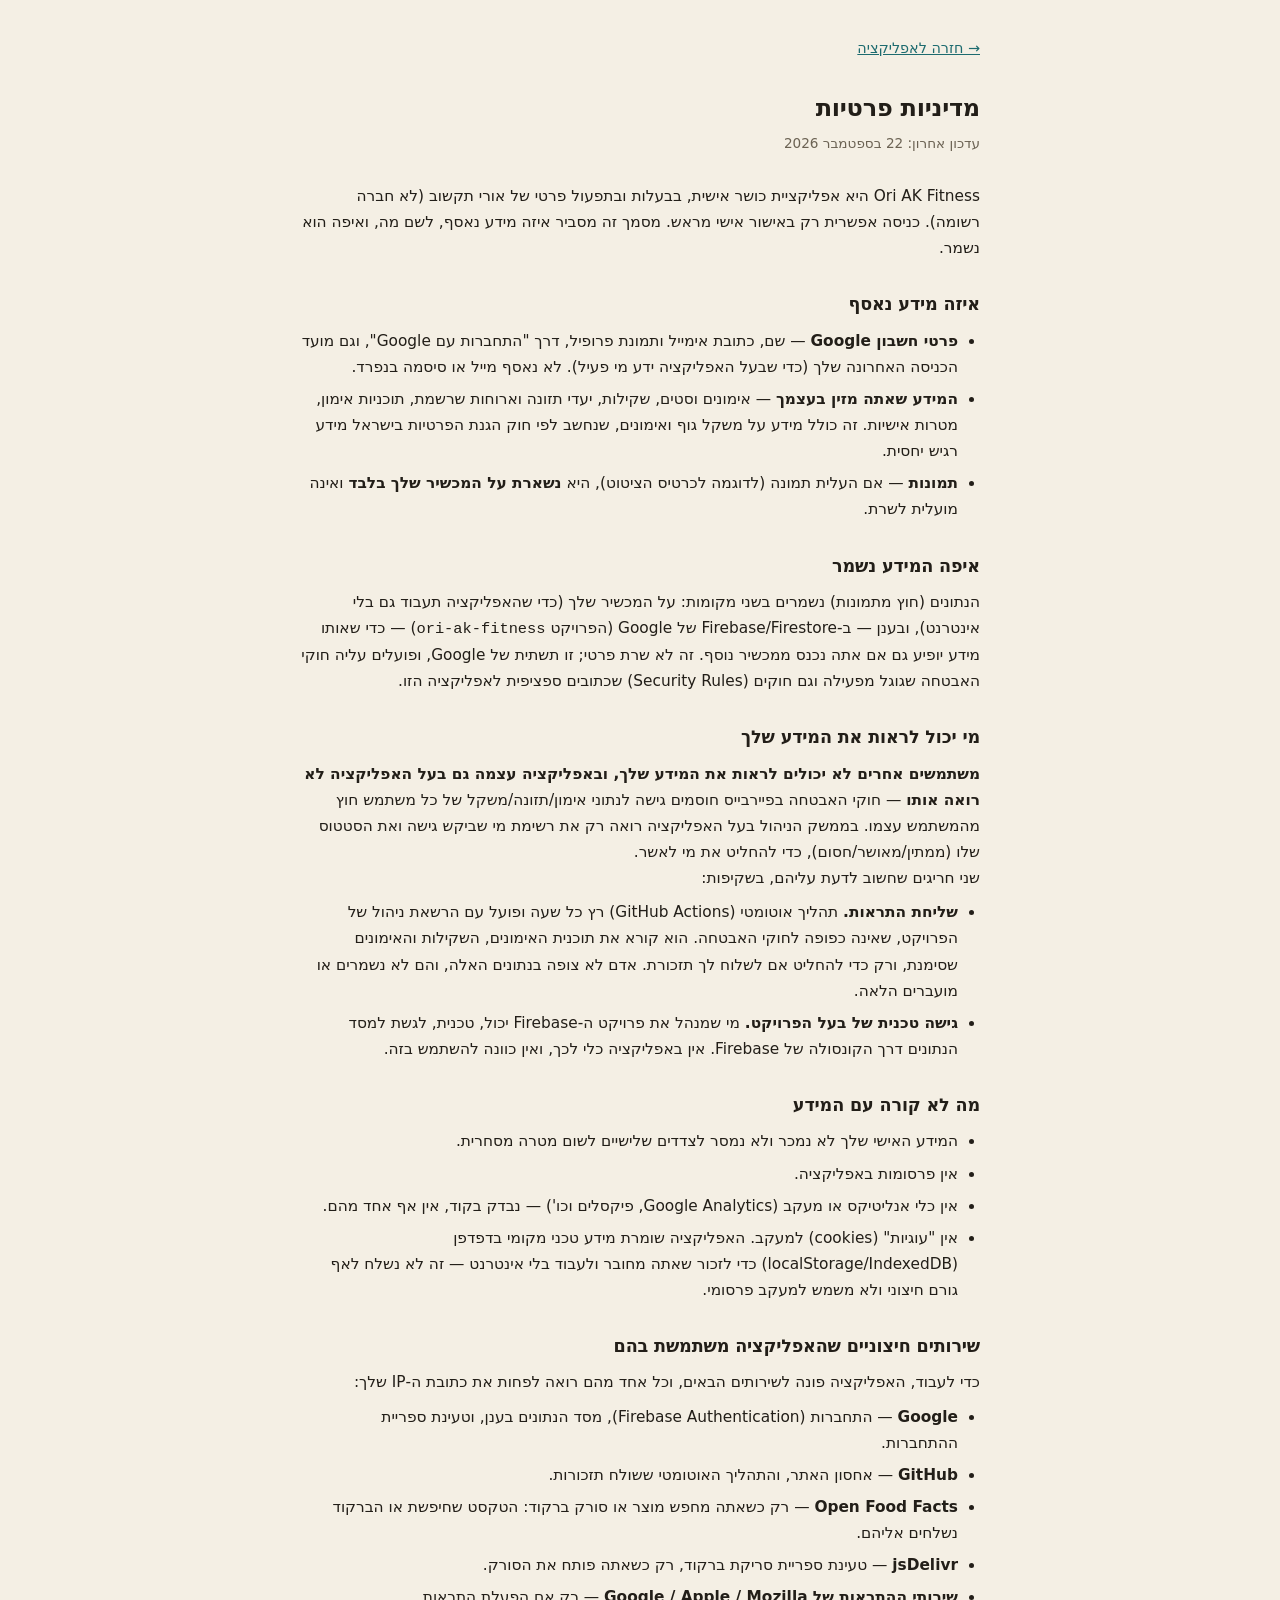
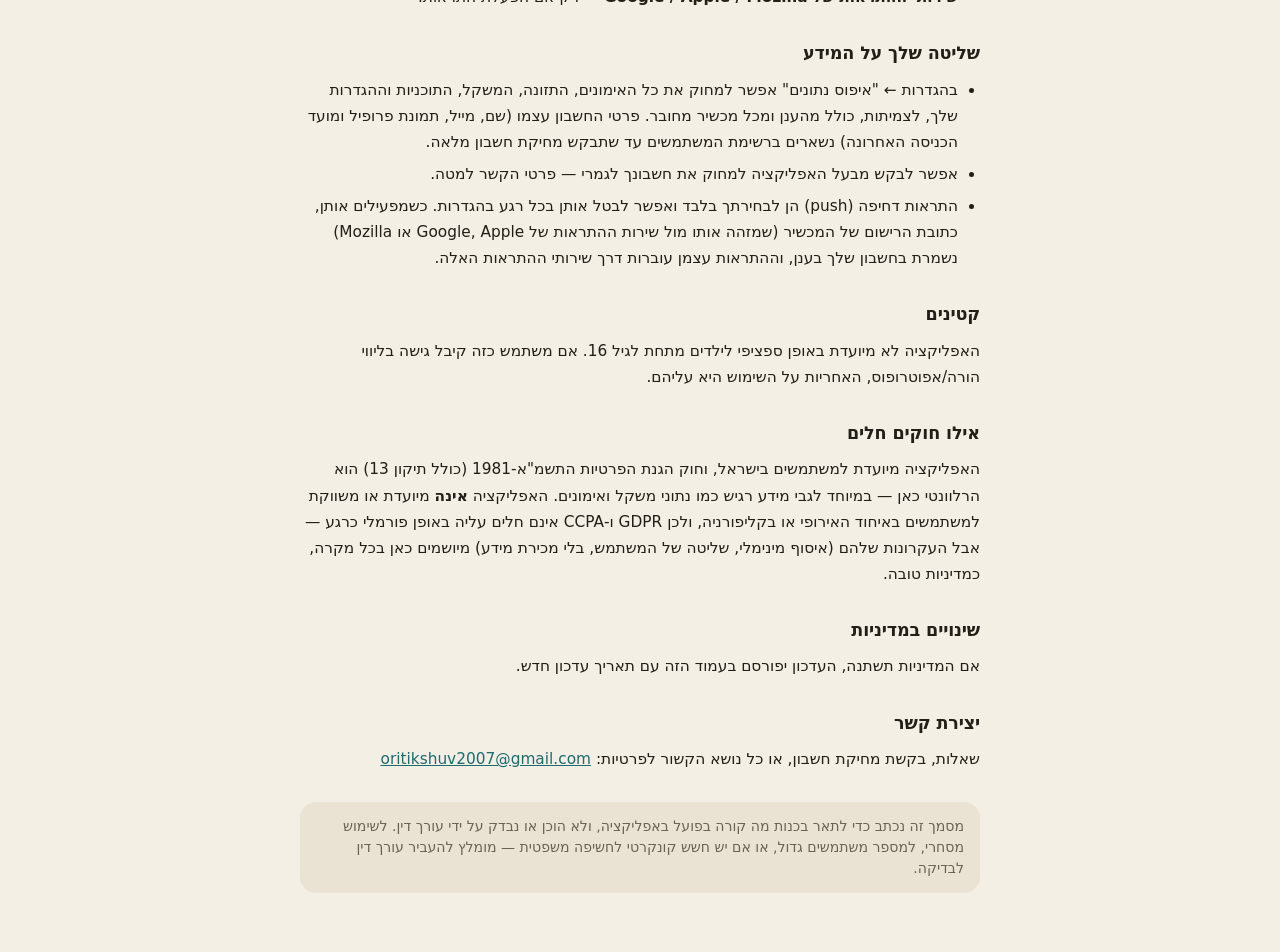
<file: privacy.html>
<!DOCTYPE html>
<html lang="he" dir="rtl">
<head>
  <meta charset="UTF-8">
  <meta name="viewport" content="width=device-width, initial-scale=1">
  <title>מדיניות פרטיות — Ori AK Fitness</title>
  <meta name="robots" content="noindex">
  <link rel="icon" href="icons/icon-192.png">
  <link rel="stylesheet" href="css/styles.css">
  <style>
    .legal-page { max-width: 720px; margin: 0 auto; padding: calc(var(--safe-top) + 28px) 20px calc(var(--safe-bottom) + 60px); }
    .legal-page h1 { font-size: 1.5rem; margin-bottom: 6px; }
    .legal-page .updated { color: var(--text-dim); font-size: .85rem; margin-bottom: 28px; }
    .legal-page h2 { font-size: 1.1rem; margin: 30px 0 10px; }
    .legal-page p, .legal-page li { color: var(--text); line-height: 1.7; font-size: .96rem; }
    .legal-page ul { margin: 8px 0; padding-inline-start: 22px; display: flex; flex-direction: column; gap: 6px; }
    .legal-page a { color: var(--gold-text); text-decoration: underline; }
    .legal-back { display: inline-block; margin-bottom: 18px; padding: 10px 0; min-height: 44px; color: var(--text-dim); font-size: .9rem; text-decoration: none; }
    .legal-note { background: var(--bg-elev-2); border-radius: var(--r-md); padding: 14px 16px; font-size: .88rem; color: var(--text-dim); margin-top: 30px; }
  </style>
</head>
<body style="background:var(--bg);padding:0;user-select:text;-webkit-user-select:text">
  <main class="legal-page">
    <a class="legal-back" href="./">→ חזרה לאפליקציה</a>
    <h1>מדיניות פרטיות</h1>
    <p class="updated">עדכון אחרון: 22 בספטמבר 2026</p>

    <p>
      Ori AK Fitness היא אפליקציית כושר אישית, בבעלות ובתפעול פרטי של אורי תקשוב
      (לא חברה רשומה). כניסה אפשרית רק באישור אישי מראש. מסמך זה מסביר איזה מידע
      נאסף, לשם מה, ואיפה הוא נשמר.
    </p>

    <h2>איזה מידע נאסף</h2>
    <ul>
      <li><b>פרטי חשבון Google</b> — שם, כתובת אימייל ותמונת פרופיל, דרך "התחברות עם Google", וגם מועד הכניסה האחרונה שלך (כדי שבעל האפליקציה ידע מי פעיל). לא נאסף מייל או סיסמה בנפרד.</li>
      <li><b>המידע שאתה מזין בעצמך</b> — אימונים וסטים, שקילות, יעדי תזונה וארוחות שרשמת, תוכניות אימון, מטרות אישיות. זה כולל מידע על משקל גוף ואימונים, שנחשב לפי חוק הגנת הפרטיות בישראל מידע רגיש יחסית.</li>
      <li><b>תמונות</b> — אם העלית תמונה (לדוגמה לכרטיס הציטוט), היא <b>נשארת על המכשיר שלך בלבד</b> ואינה מועלית לשרת.</li>
    </ul>

    <h2>איפה המידע נשמר</h2>
    <p>
      הנתונים (חוץ מתמונות) נשמרים בשני מקומות: על המכשיר שלך (כדי שהאפליקציה תעבוד
      גם בלי אינטרנט), ובענן — ב-Firebase/Firestore של Google (הפרויקט
      <code>ori-ak-fitness</code>) — כדי שאותו מידע יופיע גם אם אתה נכנס ממכשיר נוסף.
      זה לא שרת פרטי; זו תשתית של Google, ופועלים עליה חוקי האבטחה שגוגל מפעילה
      וגם חוקים (Security Rules) שכתובים ספציפית לאפליקציה הזו.
    </p>

    <h2>מי יכול לראות את המידע שלך</h2>
    <p>
      <b>משתמשים אחרים לא יכולים לראות את המידע שלך, ובאפליקציה עצמה גם בעל
      האפליקציה לא רואה אותו</b> — חוקי האבטחה בפיירבייס חוסמים גישה לנתוני
      אימון/תזונה/משקל של כל משתמש חוץ מהמשתמש עצמו. בממשק הניהול בעל האפליקציה
      רואה רק את רשימת מי שביקש גישה ואת הסטטוס שלו (ממתין/מאושר/חסום), כדי להחליט
      את מי לאשר.
    </p>
    <p>
      שני חריגים שחשוב לדעת עליהם, בשקיפות:
    </p>
    <ul>
      <li><b>שליחת התראות.</b> תהליך אוטומטי (GitHub Actions) רץ כל שעה ופועל עם הרשאת
        ניהול של הפרויקט, שאינה כפופה לחוקי האבטחה. הוא קורא את תוכנית האימונים,
        השקילות והאימונים שסימנת, ורק כדי להחליט אם לשלוח לך תזכורת. אדם לא צופה
        בנתונים האלה, והם לא נשמרים או מועברים הלאה.</li>
      <li><b>גישה טכנית של בעל הפרויקט.</b> מי שמנהל את פרויקט ה-Firebase יכול, טכנית,
        לגשת למסד הנתונים דרך הקונסולה של Firebase. אין באפליקציה כלי לכך, ואין
        כוונה להשתמש בזה.</li>
    </ul>

    <h2>מה לא קורה עם המידע</h2>
    <ul>
      <li>המידע האישי שלך לא נמכר ולא נמסר לצדדים שלישיים לשום מטרה מסחרית.</li>
      <li>אין פרסומות באפליקציה.</li>
      <li>אין כלי אנליטיקס או מעקב (Google Analytics, פיקסלים וכו') — נבדק בקוד, אין אף אחד מהם.</li>
      <li>אין "עוגיות" (cookies) למעקב. האפליקציה שומרת מידע טכני מקומי בדפדפן (localStorage/IndexedDB) כדי לזכור שאתה מחובר ולעבוד בלי אינטרנט — זה לא נשלח לאף גורם חיצוני ולא משמש למעקב פרסומי.</li>
    </ul>

    <h2>שירותים חיצוניים שהאפליקציה משתמשת בהם</h2>
    <p>
      כדי לעבוד, האפליקציה פונה לשירותים הבאים, וכל אחד מהם רואה לפחות את כתובת ה-IP שלך:
    </p>
    <ul>
      <li><b>Google</b> — התחברות (Firebase Authentication), מסד הנתונים בענן, וטעינת ספריית ההתחברות.</li>
      <li><b>GitHub</b> — אחסון האתר, והתהליך האוטומטי ששולח תזכורות.</li>
      <li><b>Open Food Facts</b> — רק כשאתה מחפש מוצר או סורק ברקוד: הטקסט שחיפשת או הברקוד נשלחים אליהם.</li>
      <li><b>jsDelivr</b> — טעינת ספריית סריקת ברקוד, רק כשאתה פותח את הסורק.</li>
      <li><b>שירותי ההתראות של Google / Apple / Mozilla</b> — רק אם הפעלת התראות.</li>
    </ul>

    <h2>שליטה שלך על המידע</h2>
    <ul>
      <li>בהגדרות ← "איפוס נתונים" אפשר למחוק את כל האימונים, התזונה, המשקל, התוכניות וההגדרות שלך, לצמיתות, כולל מהענן ומכל מכשיר מחובר. פרטי החשבון עצמו (שם, מייל, תמונת פרופיל ומועד הכניסה האחרונה) נשארים ברשימת המשתמשים עד שתבקש מחיקת חשבון מלאה.</li>
      <li>אפשר לבקש מבעל האפליקציה למחוק את חשבונך לגמרי — פרטי הקשר למטה.</li>
      <li>התראות דחיפה (push) הן לבחירתך בלבד ואפשר לבטל אותן בכל רגע בהגדרות. כשמפעילים אותן,
        כתובת הרישום של המכשיר (שמזהה אותו מול שירות ההתראות של Google, Apple או Mozilla)
        נשמרת בחשבון שלך בענן, וההתראות עצמן עוברות דרך שירותי ההתראות האלה.</li>
    </ul>

    <h2>קטינים</h2>
    <p>
      האפליקציה לא מיועדת באופן ספציפי לילדים מתחת לגיל 16. אם משתמש כזה קיבל
      גישה בליווי הורה/אפוטרופוס, האחריות על השימוש היא עליהם.
    </p>

    <h2>אילו חוקים חלים</h2>
    <p>
      האפליקציה מיועדת למשתמשים בישראל, וחוק הגנת הפרטיות התשמ"א-1981 (כולל
      תיקון 13) הוא הרלוונטי כאן — במיוחד לגבי מידע רגיש כמו נתוני משקל ואימונים.
      האפליקציה <b>אינה</b> מיועדת או משווקת למשתמשים באיחוד האירופי או בקליפורניה,
      ולכן GDPR ו-CCPA אינם חלים עליה באופן פורמלי כרגע — אבל העקרונות שלהם (איסוף
      מינימלי, שליטה של המשתמש, בלי מכירת מידע) מיושמים כאן בכל מקרה, כמדיניות טובה.
    </p>

    <h2>שינויים במדיניות</h2>
    <p>אם המדיניות תשתנה, העדכון יפורסם בעמוד הזה עם תאריך עדכון חדש.</p>

    <h2>יצירת קשר</h2>
    <p>שאלות, בקשת מחיקת חשבון, או כל נושא הקשור לפרטיות: <a href="mailto:oritikshuv2007@gmail.com">oritikshuv2007@gmail.com</a></p>

    <div class="legal-note">
      מסמך זה נכתב כדי לתאר בכנות מה קורה בפועל באפליקציה, ולא הוכן או נבדק
      על ידי עורך דין. לשימוש מסחרי, למספר משתמשים גדול, או אם יש חשש קונקרטי
      לחשיפה משפטית — מומלץ להעביר עורך דין לבדיקה.
    </div>
  </main>
</body>
</html>
</file>
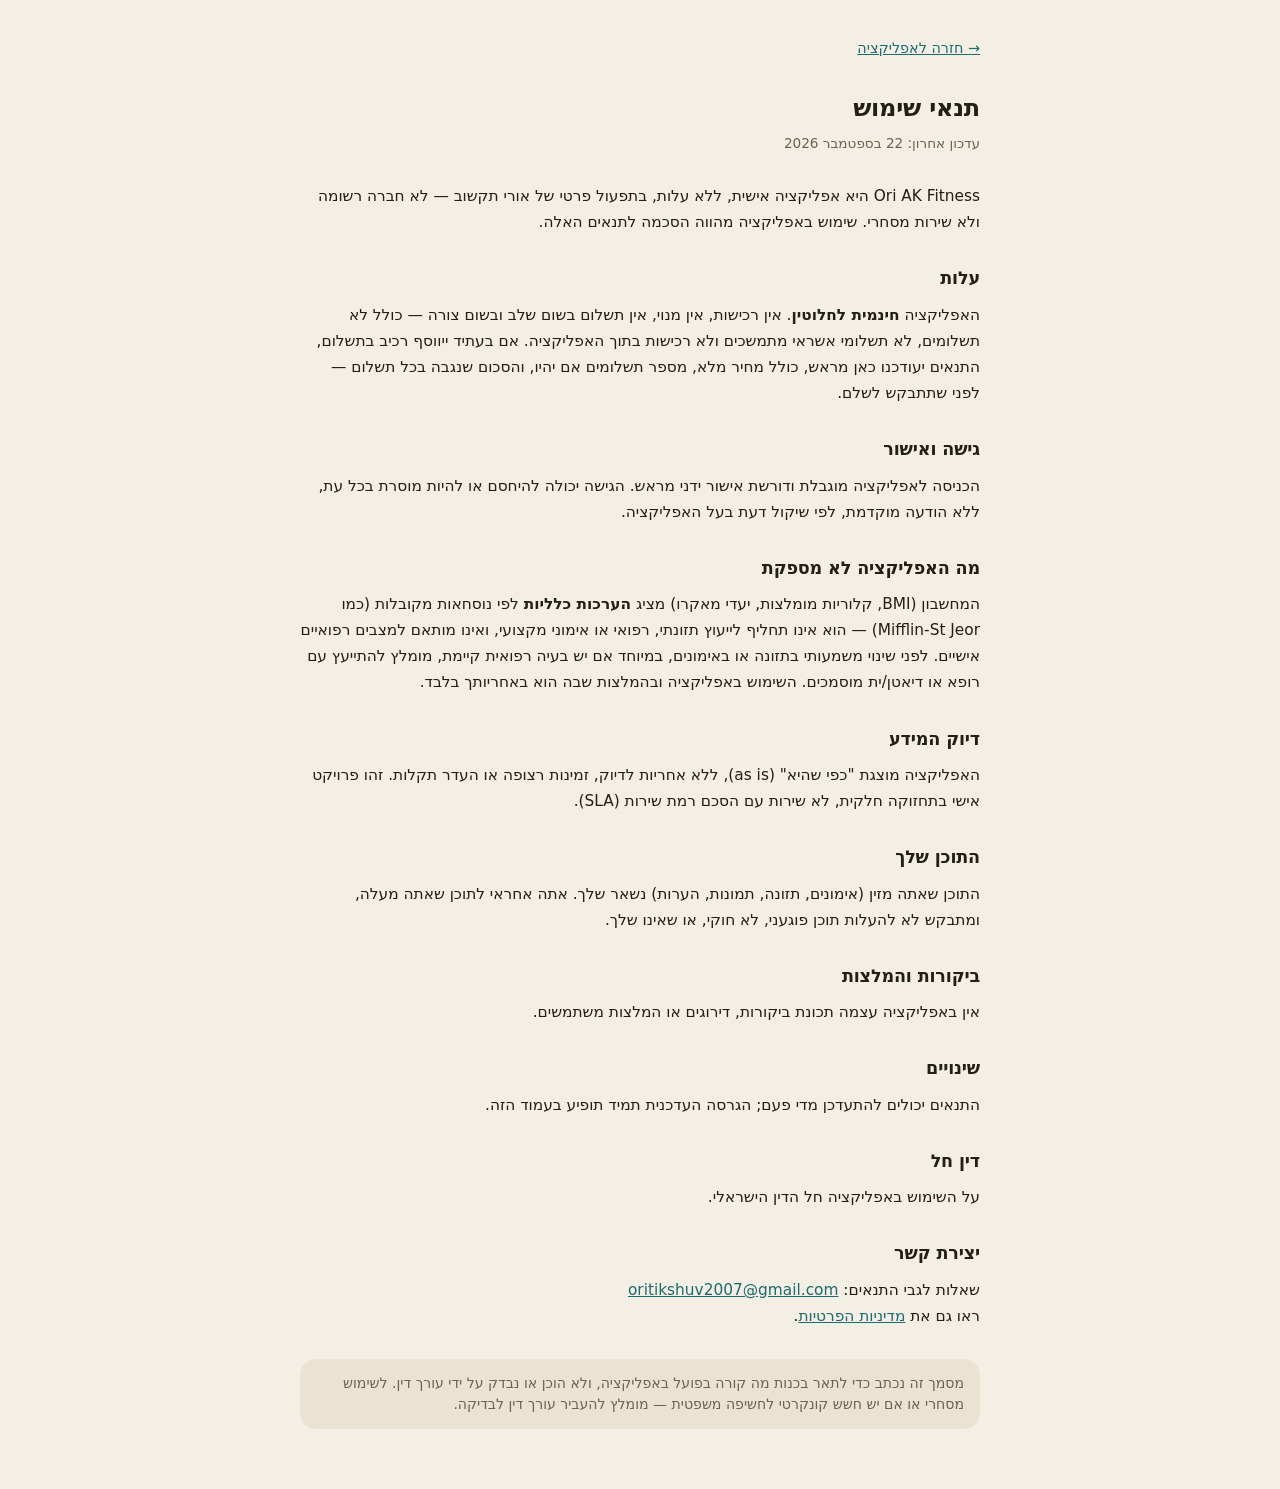
<file: terms.html>
<!DOCTYPE html>
<html lang="he" dir="rtl">
<head>
  <meta charset="UTF-8">
  <meta name="viewport" content="width=device-width, initial-scale=1">
  <title>תנאי שימוש — Ori AK Fitness</title>
  <meta name="robots" content="noindex">
  <link rel="icon" href="icons/icon-192.png">
  <link rel="stylesheet" href="css/styles.css">
  <style>
    .legal-page { max-width: 720px; margin: 0 auto; padding: calc(var(--safe-top) + 28px) 20px calc(var(--safe-bottom) + 60px); }
    .legal-page h1 { font-size: 1.5rem; margin-bottom: 6px; }
    .legal-page .updated { color: var(--text-dim); font-size: .85rem; margin-bottom: 28px; }
    .legal-page h2 { font-size: 1.1rem; margin: 30px 0 10px; }
    .legal-page p, .legal-page li { color: var(--text); line-height: 1.7; font-size: .96rem; }
    .legal-page ul { margin: 8px 0; padding-inline-start: 22px; display: flex; flex-direction: column; gap: 6px; }
    .legal-page a { color: var(--gold-text); text-decoration: underline; }
    .legal-back { display: inline-block; margin-bottom: 18px; padding: 10px 0; min-height: 44px; color: var(--text-dim); font-size: .9rem; text-decoration: none; }
    .legal-note { background: var(--bg-elev-2); border-radius: var(--r-md); padding: 14px 16px; font-size: .88rem; color: var(--text-dim); margin-top: 30px; }
  </style>
</head>
<body style="background:var(--bg);padding:0;user-select:text;-webkit-user-select:text">
  <main class="legal-page">
    <a class="legal-back" href="./">→ חזרה לאפליקציה</a>
    <h1>תנאי שימוש</h1>
    <p class="updated">עדכון אחרון: 22 בספטמבר 2026</p>

    <p>
      Ori AK Fitness היא אפליקציה אישית, ללא עלות, בתפעול פרטי של אורי תקשוב —
      לא חברה רשומה ולא שירות מסחרי. שימוש באפליקציה מהווה הסכמה לתנאים האלה.
    </p>

    <h2>עלות</h2>
    <p>
      האפליקציה <b>חינמית לחלוטין</b>. אין רכישות, אין מנוי, אין תשלום בשום שלב
      ובשום צורה — כולל לא תשלומים, לא תשלומי אשראי מתמשכים ולא רכישות בתוך
      האפליקציה. אם בעתיד ייווסף רכיב בתשלום, התנאים יעודכנו כאן מראש, כולל
      מחיר מלא, מספר תשלומים אם יהיו, והסכום שנגבה בכל תשלום — לפני שתתבקש לשלם.
    </p>

    <h2>גישה ואישור</h2>
    <p>
      הכניסה לאפליקציה מוגבלת ודורשת אישור ידני מראש. הגישה יכולה להיחסם או
      להיות מוסרת בכל עת, ללא הודעה מוקדמת, לפי שיקול דעת בעל האפליקציה.
    </p>

    <h2>מה האפליקציה <b>לא</b> מספקת</h2>
    <p>
      המחשבון (BMI, קלוריות מומלצות, יעדי מאקרו) מציג <b>הערכות כלליות</b> לפי
      נוסחאות מקובלות (כמו Mifflin-St Jeor) — הוא אינו תחליף לייעוץ תזונתי, רפואי
      או אימוני מקצועי, ואינו מותאם למצבים רפואיים אישיים. לפני שינוי משמעותי
      בתזונה או באימונים, במיוחד אם יש בעיה רפואית קיימת, מומלץ להתייעץ עם רופא
      או דיאטן/ית מוסמכים. השימוש באפליקציה ובהמלצות שבה הוא באחריותך בלבד.
    </p>

    <h2>דיוק המידע</h2>
    <p>
      האפליקציה מוצגת "כפי שהיא" (as is), ללא אחריות לדיוק, זמינות רצופה או
      העדר תקלות. זהו פרויקט אישי בתחזוקה חלקית, לא שירות עם הסכם רמת שירות (SLA).
    </p>

    <h2>התוכן שלך</h2>
    <p>
      התוכן שאתה מזין (אימונים, תזונה, תמונות, הערות) נשאר שלך. אתה אחראי לתוכן
      שאתה מעלה, ומתבקש לא להעלות תוכן פוגעני, לא חוקי, או שאינו שלך.
    </p>

    <h2>ביקורות והמלצות</h2>
    <p>אין באפליקציה עצמה תכונת ביקורות, דירוגים או המלצות משתמשים.</p>

    <h2>שינויים</h2>
    <p>התנאים יכולים להתעדכן מדי פעם; הגרסה העדכנית תמיד תופיע בעמוד הזה.</p>

    <h2>דין חל</h2>
    <p>על השימוש באפליקציה חל הדין הישראלי.</p>

    <h2>יצירת קשר</h2>
    <p>שאלות לגבי התנאים: <a href="mailto:oritikshuv2007@gmail.com">oritikshuv2007@gmail.com</a></p>

    <p>ראו גם את <a href="privacy.html">מדיניות הפרטיות</a>.</p>

    <div class="legal-note">
      מסמך זה נכתב כדי לתאר בכנות מה קורה בפועל באפליקציה, ולא הוכן או נבדק
      על ידי עורך דין. לשימוש מסחרי או אם יש חשש קונקרטי לחשיפה משפטית —
      מומלץ להעביר עורך דין לבדיקה.
    </div>
  </main>
</body>
</html>
</file>
<file: css/styles.css>
/* ===================================================================
   Ori Fitness App — עיצוב ראשי (RTL, מובייל-first)
   =================================================================== */

/* ===== ערכת ברירת המחדל: קרם בהיר ===== */
:root {
  --bg:            #f4efe4;
  --bg-elev:       #fffdf7;
  --bg-elev-2:     #eae3d4;
  --line:          rgba(20, 18, 14, .14);
  --line-strong:   rgba(20, 18, 14, .30);
  --line-neutral:  #dbd1be;
  --text:          #221e18;
  --text-dim:      #6b6253;
  --text-faint:    #7b7367;  /* כהה מספיק כדי לעבור את סף הקריאות על הקרם — הערך הקודם (#9b9284) הגיע ל-3.0:1 בלבד */

  --accent:        #2f2a22;   /* אספרסו — הצבע הפעיל על רקע קרם */
  --accent-ink:    #fbf7ef;   /* טקסט על גבי הצבע הפעיל */
  --accent-soft:   rgba(47, 42, 34, .09);
  --accent-2:      #1d6f8f;

  --ok:            #25d366;
  --ok-soft:       rgba(37, 211, 102, .18);
  --warn:          #9a6400;
  --danger:        #b3282f;

  --protein:       #1d6f8f;
  --carbs:         #9a6400;
  --fat:           #6d4bab;

  --shadow-strong: rgba(90, 75, 45, .16);
  --shadow-soft:   rgba(90, 75, 45, .10);
  --scrim:         rgba(255, 253, 247, .82);
  --overlay:       rgba(244, 239, 228, .92);
  --quote-scrim-1: rgba(24, 20, 14, .92);
  --quote-scrim-2: rgba(24, 20, 14, .68);
  --quote-scrim-3: rgba(24, 20, 14, .24);
  --quote-text:    #fdfaf3;

  /* טורקיז — קבוע בשתי הערכות (לא הופך צבע לפי ערכת נושא), משמש רק
     כמבטא "הישג/התקדמות" נקודתי (תגים, פס התקדמות, כפתור ראשי בבית) —
     לא כצבע רקע כללי, כדי לא להציף */
  --gold:      #2f9298;
  --gold-deep: #1d6b6f;
  --gold-ink:  #eaf6f6;

  /* מילוי הכפתורים הראשיים — טורקיז בהיר, ובאז' של האפליקציה במצב לילה
     (נדרס למטה בשני הבלוקים הכהים). לא --gold עצמו: זה נשאר קבוע
     בכוונה לשימושים אחרים (תג "היום", פס התקדמות וכו') */
  --btn-fill-a: var(--gold);
  --btn-fill-b: var(--gold-deep);
  --btn-ink:    var(--gold-ink);

  /* מסגרת/טקסט "היום" באריחי השבוע — טורקיז מותר להישאר שם (יום, לא
     כפתור), אבל gold-deep על רקע כהה יוצא ניגודיות נמוכה מדי לקריאה
     (~2.8:1, מתחת לסף). gold הבהיר יותר עובר (~4.7:1); הטקסט עצמו
     במצב לילה עובר לגמרי לצבע הטקסט הרגיל, קריא ולבן כמעט */
  --today-mark: var(--gold-deep);
  --today-text: var(--gold-deep);

  /* טורקיז כטקסט/קישור: --gold-deep כהה מדי על רקע כהה (2.8:1 על כרטיס),
     ולכן במצב לילה משתמשים ב-gold הבהיר יותר (4.7:1) */
  --gold-text: var(--gold-deep);

  /* "סימון" — היום/מתוכנן בעיגולי השבוע והסיכום השבועי. ביום טורקיז,
     בלילה הקרם של האפליקציה (כמו הכפתורים), לא טורקיז — בקשת אורי */
  --mark:      var(--gold);
  --mark-text: var(--gold-deep);
  --mark-ink:  var(--gold-ink);
  --btn-glow-1: rgba(29, 107, 111, .45);
  --btn-glow-2: rgba(29, 107, 111, .3);

  /* מסנן לפי הערכה - שדות טופס, תפריטים נפתחים וגלילה נצבעים כמו הערכה */
  color-scheme: light;

  /* טקסט שנקבע שחור-קבוע (ברכת הבית, כותרת האתגר וכו') — שחור על הקרם
     הבהיר של מצב יום נראה מצוין, אבל אותו #000 קבוע על רקע כהה כמעט
     נעלם. נדרס לבאז' של האפליקציה בשני בלוקי מצב הלילה למטה */
  --hard-black: #000;

  /*
   * חזרה לפונט המערכת. ניסינו כאן Heebo לגוף ו-Frank Ruhl Libre
   * לכותרות, ואורי ביקש את הכתב הקודם בחזרה.
   *
   * הטוקנים נשארו: החלפת כתב בעתיד היא שינוי בשתי השורות האלה בלבד,
   * ואין צורך לגעת שוב בכל הקובץ.
   */
  --font-body: system-ui, -apple-system, "Segoe UI", Roboto, "Helvetica Neue", Arial, sans-serif;
  --font-display: var(--font-body);

  --r-sm: 10px;
  --r-md: 16px;
  --r-lg: 22px;

  --safe-top:    env(safe-area-inset-top, 0px);
  --safe-bottom: env(safe-area-inset-bottom, 0px);
  --tabbar-h: 62px;
  --topbar-h: 54px;
}

/* ===== מצב לילה ===== */
:root[data-theme="dark"] {
  --bg:            #0f1115;
  --bg-elev:       #171a21;
  --bg-elev-2:     #1e222b;
  --line:          rgba(240, 227, 200, .13);
  --line-strong:   rgba(240, 227, 200, .30);
  --line-neutral:  #2a2f3a;
  --text:          #eef1f6;
  --text-dim:      #9aa3b2;
  --text-faint:    #7d8798;

  --accent:        #f0e3c8;   /* קרם — במקום הכתום שהיה */
  --accent-ink:    #1a1610;
  --accent-soft:   rgba(240, 227, 200, .13);
  --accent-2:      #35c9ff;

  /* במצב לילה הכפתורים הראשיים עוברים מטורקיז לבאז' של האפליקציה */
  --btn-fill-a: var(--accent);
  --btn-fill-b: var(--accent);
  --btn-ink:    var(--accent-ink);

  /* "היום" באריחי השבוע: מסגרת בטורקיז הבהיר יותר (קריא על רקע כהה),
     והטקסט עצמו לבן כמו כל טקסט רגיל — לא טורקיז כהה שנבלע ברקע */
  --today-mark: var(--gold);
  --today-text: var(--text);

  /* אותו סיפור: שחור-קבוע נבלע ברקע הכהה, עובר לבאז' של האפליקציה */
  --hard-black: var(--accent);
  --gold-text: var(--gold);
  --mark:      var(--accent);
  --mark-text: var(--accent);
  --mark-ink:  var(--accent-ink);
  /* בלילה אין טורקיז בכלל — כל מה שטורקיז ביום הופך לקרם של האפליקציה
     (בקשת אורי). --gold נדרס כאן ולא בכל כלל בנפרד, כך שגם גרפים,
     תגיות ופסי התקדמות עוברים יחד */
  --gold:      var(--accent);
  --gold-deep: #d6c6a3;
  --gold-ink:  var(--accent-ink);
  --btn-glow-1: rgba(0, 0, 0, .38);
  --btn-glow-2: rgba(0, 0, 0, .28);
  color-scheme: dark;

  --ok:            #25d366;

  --ok-soft:       rgba(37, 211, 102, .18);
  --warn:          #ffc247;
  --danger:        #ff4d5e;

  --protein:       #35c9ff;
  --carbs:         #ffc247;
  --fat:           #b98cff;

  --shadow-strong: rgba(0, 0, 0, .45);
  --shadow-soft:   rgba(0, 0, 0, .32);
  --scrim:         rgba(15, 17, 21, .82);
  --overlay:       rgba(10, 11, 14, .9);
  --quote-scrim-1: rgba(10, 11, 14, .94);
  --quote-scrim-2: rgba(10, 11, 14, .72);
  --quote-scrim-3: rgba(10, 11, 14, .28);
  --quote-text:    #f4f6fa;
}

/* מי שלא בחר ידנית — הולך לפי הגדרת המכשיר */
@media (prefers-color-scheme: dark) {
  :root:not([data-theme="light"]) {
    --bg:            #0f1115;
    --bg-elev:       #171a21;
    --bg-elev-2:     #1e222b;
    --line:          rgba(240, 227, 200, .13);
    --line-strong:   rgba(240, 227, 200, .30);
    --line-neutral:  #2a2f3a;
    --text:          #eef1f6;
    --text-dim:      #9aa3b2;
    --text-faint:    #7d8798;

    --accent:        #f0e3c8;
    --accent-ink:    #1a1610;
    --accent-soft:   rgba(240, 227, 200, .13);
    --accent-2:      #35c9ff;

    --btn-fill-a: var(--accent);
    --btn-fill-b: var(--accent);
    --btn-ink:    var(--accent-ink);

    --today-mark: var(--gold);
    --today-text: var(--text);

    --hard-black: var(--accent);
    --gold-text: var(--gold);
    --mark:      var(--accent);
    --mark-text: var(--accent);
    --mark-ink:  var(--accent-ink);
    /* בלילה אין טורקיז בכלל — כל מה שטורקיז ביום הופך לקרם של האפליקציה
       (בקשת אורי). --gold נדרס כאן ולא בכל כלל בנפרד, כך שגם גרפים,
       תגיות ופסי התקדמות עוברים יחד */
    --gold:      var(--accent);
    --gold-deep: #d6c6a3;
    --gold-ink:  var(--accent-ink);
    --btn-glow-1: rgba(0, 0, 0, .38);
    --btn-glow-2: rgba(0, 0, 0, .28);
    color-scheme: dark;

    --ok:            #25d366;

    --ok-soft:       rgba(37, 211, 102, .18);
    --warn:          #ffc247;
    --danger:        #ff4d5e;

    --protein:       #35c9ff;
    --carbs:         #ffc247;
    --fat:           #b98cff;

    --shadow-strong: rgba(0, 0, 0, .45);
    --shadow-soft:   rgba(0, 0, 0, .32);
    --scrim:         rgba(15, 17, 21, .82);
    --overlay:       rgba(10, 11, 14, .9);
    --quote-scrim-1: rgba(10, 11, 14, .94);
    --quote-scrim-2: rgba(10, 11, 14, .72);
    --quote-scrim-3: rgba(10, 11, 14, .28);
    --quote-text:    #f4f6fa;
  }
}

/* בחירה ידנית גוברת תמיד על הגדרת המכשיר */
:root[data-theme="light"] {
  --bg:            #f4efe4;
  --bg-elev:       #fffdf7;
  --bg-elev-2:     #eae3d4;
  --line:          rgba(20, 18, 14, .14);
  --line-strong:   rgba(20, 18, 14, .30);
  --line-neutral:  #dbd1be;
  --text:          #221e18;
  --text-dim:      #6b6253;
  --text-faint:    #7b7367;  /* כהה מספיק כדי לעבור את סף הקריאות על הקרם — הערך הקודם (#9b9284) הגיע ל-3.0:1 בלבד */

  --accent:        #2f2a22;
  --accent-ink:    #fbf7ef;
  --accent-soft:   rgba(47, 42, 34, .09);
  --accent-2:      #1d6f8f;

  --ok:            #25d366;
  --ok-soft:       rgba(37, 211, 102, .18);
  --warn:          #9a6400;
  --danger:        #b3282f;

  --protein:       #1d6f8f;
  --carbs:         #9a6400;
  --fat:           #6d4bab;

  --shadow-strong: rgba(90, 75, 45, .16);
  --shadow-soft:   rgba(90, 75, 45, .10);
  --scrim:         rgba(255, 253, 247, .82);
  --overlay:       rgba(244, 239, 228, .92);
}

* { box-sizing: border-box; -webkit-tap-highlight-color: transparent; }

/*
 * לחיצה ארוכה על כפתור או כותרת באפליקציה מותקנת לא אמורה לסמן טקסט
 * ולפתוח תפריט "העתק" — זו התנהגות של דף אינטרנט והיא מה שהכי מסגיר
 * שזה לא אפליקציה. שדות קלט וטקסט חופשי שהמשתמש כתב נשארים ניתנים
 * לבחירה, כי שם זה כן שימושי.
 */
body { -webkit-user-select: none; user-select: none; }
input, textarea, [contenteditable],
.quote-text, .goal-text, .full-menu-note, .li-sub, .meal-note {
  -webkit-user-select: text; user-select: text;
}

/*
 * שתי לחיצות מהירות על אותו מקום מגדילות את המסך בדפדפן — וזה קורה בלי
 * כוונה כשלוחצים ברצף על כפתורים קרובים (סימון סטים, ספירת חזרות).
 * manipulation מבטל את זיהוי הלחיצה-הכפולה הזה ומשאיר גלילה רגילה,
 * וגם מוחק את השהיית 300ms שהדפדפן ממתין כדי לבדוק אם תבוא לחיצה שנייה.
 * התוצאה: לחיצות מגיבות מיד, והמסך לא זז.
 *
 * הכלל חל על כל אלמנט ולא רק על html, כי touch-action אינו עובר בירושה:
 * כלל על העטיפה בלבד היה משאיר את הכפתורים עצמם — בדיוק מה שלוחצים
 * עליו — עם ההתנהגות הישנה. (נתפס בבדיקה, לא בהנחה.)
 */
* { touch-action: manipulation; }

/*
 * ספארי באייפון מגדיל את כל העמוד ברגע שנוגעים בשדה קלט שהגופן בו קטן
 * מ-16px — ואז נשאר מוגדל. רוב השדות כאן היו 15.2px, ולכן כל הקלדה של
 * משקל, חזרות או קלוריות הקפיצה את המסך. אין דרך לכבות את זה; הדרך
 * היחידה היא שהגופן לא ירד מ-16px. הכלל יושב אחרי כל השאר בכוונה,
 * כדי לתפוס גם שדות שמגדירים גודל משלהם.
 */
input, select, textarea { font-size: 16px; }

/*
 * רשת שמתפשטת עד קצה המסך (למשל רצועת ימי השבוע) מחושבת בפיקסלים
 * שלמים, אבל ספארי באייפון לפעמים מעגל את עמודות ה-1fr קצת אחרת
 * מכרום — הפרש של כמה פיקסלים שלא נראה כאן בבדיקה בדסקטופ, אבל
 * מציג בפועל תוכן בולט מעבר לקצה המסך אצל אורי. overflow-x:hidden
 * לא מקטין שום דבר — הוא רק מוודא שהפרש עיגול כזה נחתך בשקט במקום
 * ליצור פס גלילה אופקי או "לצאת" מהמסך.
 *
 * רק על html, לא גם על body: כשגם ל-body יש overflow-y מוצהר (אפילו
 * auto), הדפדפן לפעמים בוחר בו כ"מיכל הגלילה" למרות שאין לו בפועל
 * מה לגלול (body פשוט גדל כדי להכיל את התוכן שלו, הוא אף פעם לא
 * "עולה על גדותיו" בעצמו) — וגלגלת העכבר נבלעת בלי לגלול בכלל.
 * html לבד עדיין חוסם את אותה גלישה אופקית, כי הוא ההורה החיצוני
 * ביותר בכל מקרה.
 */
html { overflow-x: hidden; }

html, body {
  margin: 0;
  padding: 0;
  background: var(--bg);
  color: var(--text);
  font-family: var(--font-body);
  /*
   * 16px — גודל הבסיס הסטנדרטי, וכמעט כל הגדלים בקובץ נמדדים ממנו ב-rem.
   *
   * היה כאן 18px לזמן קצר, יחד עם הקטנה של כל העמוד בטלפון: השילוב
   * הזה נראה קטן. כשההקטנה בוטלה והדף עבר לרוחב המכשיר, אותם 18px
   * הפכו לגדולים מדי. 16 ברוחב אמיתי הוא הגודל הנכון — גדול יותר
   * ממה שהיה כאן קודם בפועל, ובלי להיראות מוגזם.
   */
  font-size: 16px;
  line-height: 1.5;
  overscroll-behavior-y: none;
}

body {
  min-height: 100dvh;
  padding-top: calc(var(--topbar-h) + var(--safe-top));
  padding-bottom: calc(var(--tabbar-h) + var(--safe-bottom));
}

h1, h2, h3 { margin: 0; font-weight: 700; letter-spacing: -.01em; }
p { margin: 0; }
button { font-family: inherit; font-size: inherit; }
.hidden { display: none !important; }
.muted { color: var(--text-dim); font-size: .9rem; }

/* ---------- סרגל עליון ---------- */
.topbar {
  position: fixed; inset-block-start: 0; inset-inline: 0; z-index: 40;
  padding-top: var(--safe-top);
  background: var(--scrim);
  backdrop-filter: blur(14px);
  -webkit-backdrop-filter: blur(14px);
  border-bottom: 1px solid var(--line);
}
.topbar-inner {
  height: var(--topbar-h);
  display: flex; align-items: center; justify-content: space-between;
  padding: 0 16px;
}
.brand { display: flex; align-items: center; gap: 9px; }
.brand-logo { width: 28px; height: 28px; border-radius: 8px; display: block; }
.brand-name { font-weight: 800; font-size: 1.05rem; letter-spacing: -.02em; }

.live-timer {
  display: flex; align-items: center; gap: 7px;
  background: var(--accent-soft); color: var(--accent);
  border: 1px solid var(--accent);
  padding: 5px 11px; border-radius: 999px;
  font-variant-numeric: tabular-nums; font-weight: 700; font-size: .9rem;
}
.pulse-dot {
  width: 7px; height: 7px; border-radius: 50%; background: var(--accent);
  animation: pulse 1.4s ease-in-out infinite;
}
@keyframes pulse { 0%,100% { opacity: 1; transform: scale(1); } 50% { opacity: .35; transform: scale(.75); } }

/* ---------- מסכים ---------- */
main { padding: 16px; max-width: 620px; margin: 0 auto; }
.screen { animation: fadeIn .22s ease; }
@keyframes fadeIn { from { opacity: 0; transform: translateY(6px); } to { opacity: 1; transform: none; } }

/*
 * הכניסה של המסך אחרי שהחלקת אצבע "שחררה" אותו (ראו initSwipeNav
 * ב-app.js) — ממשיכה את התנועה שהאצבע כבר התחילה, ולכן מלאה (100%)
 * ולא נדנוד קטן, כדי שלא ירגיש כמו שתי אנימציות נפרדות. קצרה בכוונה:
 * מעל זה זה מרגיש איטי, לא חלק. לחיצה על לשונית לא מפעילה את זה בכלל
 * (slideFrom ריק) — שם אין כיוון אמיתי, ואנימציה שרירותית רק מאטה.
 */
.screen.slide-left  { animation: slideFromLeft .18s cubic-bezier(.22,.61,.36,1); }
.screen.slide-right { animation: slideFromRight .18s cubic-bezier(.22,.61,.36,1); }
@keyframes slideFromLeft  { from { transform: translateX(100%); } to { transform: none; } }
@keyframes slideFromRight { from { transform: translateX(-100%); } to { transform: none; } }

/* יותר אוויר בין המקטעים — הרווח הוא מה שמפריד ביניהם עכשיו, במקום
   הקווים הכהים שהוסרו */
.section-head {
  display: flex; align-items: center; justify-content: flex-start; gap: 10px;
  margin: 34px 0 12px;
}
.section-head h2 { font-size: 1.05rem; }

/* אייקון לצד כותרות מקטע — מסגרת דקה בגוון האקסנט, לא רק קו אפור */
/* המידות ב-em ולא ב-px: כך האייקון גדל יחד עם הכותרת שלצידו.
   בפיקסלים קבועים הוא נחתך ברגע שגודל הטקסט הבסיסי עלה. */
.head-icon {
  flex: none; width: 1.3em; height: 1.3em; color: var(--gold-deep);
  display: grid; place-items: center; font-size: 1.15rem; line-height: 1;
}
.head-icon svg { width: 100%; height: 100%; }

/* ---------- תת-קטגוריות אימונים: כוח / אירובי, תחת כותרת "אימונים" אחת ---------- */
.workout-categories { display: flex; flex-direction: column; gap: 22px; }
.workout-category h3 {
  font-size: .86rem; font-weight: 700; color: var(--text-dim);
  margin: 0 0 9px; padding: 0 2px;
}
/* דחיפה לקצה השני של השורה — כדי שהאייקון+הכותרת יישארו צמודים בהתחלה
   גם כשיש עוד פריט (badge/כפתורים) באותה שורה */
.head-actions { display: flex; gap: 8px; margin-inline-start: auto; }

/*
 * שורת פעולות התזונה (חיפוש/ברקוד/מהיר/חדש/מהמאגר) — עלתה למעלה,
 * מיד מתחת ל"נותרו", בטורקיז.
 *
 * במתכון "זכוכית" עם שתי שכבות גרדיאנט (לבן שקוף באלכסון + הגרדיאנט
 * הצבעוני, כמו ב-btn-primary) — אורי צילם וראה פס/מדרגות צבע מכוער
 * ליד הפינה העליונה של כל כפתור. זה קרה רק כאן ולא בכפתור הראשי,
 * וההבדל היחיד הוא הגודל: כפתור מלא-רוחב פורש את המעבר לבן-לשקוף
 * על פני הרבה יותר פיקסלים, וכאן (כ-65px) אותו מעבר נדחס למרחק קצר
 * מאוד — בדיוק מה שגורם ל-banding נראה לעין ברינדור גרדיאנטים של
 * ספארי/iOS (לא שוכפל כאן בכרום, אבל זה תואם בדיוק את התיאור).
 * הפתרון: גרדיאנט צבע-לצבע יחיד, בלי שכבת שקיפות שנייה שדוחסת מעבר
 * ניגודי לשטח קטן מדי.
 */
.food-actions {
  display: grid; grid-template-columns: repeat(5, minmax(0, 1fr)); gap: 8px;
  margin: 2px 0 16px;
}
.food-action {
  display: flex; flex-direction: column; align-items: center; gap: 6px;
  background: linear-gradient(160deg, var(--btn-fill-a), var(--btn-fill-b));
  background-clip: padding-box;
  color: var(--btn-ink); border: 1px solid transparent;
  border-radius: var(--r-md); padding: 13px 2px 11px; min-width: 0;
  font-size: .68rem; font-weight: 700;
  box-shadow: 0 4px 10px -6px var(--btn-glow-1);
  cursor: pointer; transition: transform .08s ease, filter .15s ease;
}
.food-action:active { transform: scale(.96); filter: brightness(.96); }
.food-action span { font-size: 1.35rem; line-height: 1; }
.hs-value { margin-inline-start: auto; }

/* ---------- כפתורים ---------- */
.btn {
  border: none; border-radius: var(--r-md); padding: 13px 18px;
  font-weight: 700; color: var(--text); background: var(--bg-elev-2);
  cursor: pointer; transition: transform .08s ease, filter .15s ease, background .15s ease;
  display: inline-flex; align-items: center; justify-content: center; gap: 7px;
}
.btn:active { transform: scale(.97); }
/* כל כפתור פעולה ראשי — הטורקיז שלנו, עם שכבת ברק אלכסונית עדינה, לא רק בבית */
.btn-primary {
  background: linear-gradient(155deg, rgba(255,255,255,.3), rgba(0,0,0,.08)), linear-gradient(150deg, var(--btn-fill-a), var(--btn-fill-b));
  color: var(--btn-ink);
  box-shadow: 0 8px 18px -6px var(--btn-glow-1), 0 2px 4px var(--btn-glow-2);
  letter-spacing: .01em;
}
.btn-secondary { background: var(--bg-elev-2); border: 1px solid var(--line); }
.btn-danger { background: var(--danger); color: #fff; }
/* כפתור כבוי חייב להיראות כבוי: ל-.btn-primary וחבריו יש צבע/רקע משלהם שדורס את
   מראה הדפדפן, ובלי זה "טוען…" ו"שומר…" נראים כמו כפתור פעיל שלא מגיב */
.btn:disabled { opacity: .55; cursor: default; pointer-events: none; }
.btn-ghost { background: transparent; border: 1px solid var(--line); color: var(--text-dim); }
.btn-sm { padding: 8px 13px; font-size: .85rem; border-radius: var(--r-sm); }
.btn-xl { width: 100%; padding: 17px; font-size: 1.08rem; border-radius: var(--r-lg); margin-top: 4px; }
.btn-block { width: 100%; }
/* "התחל אימון" בבית אחרי שכבר התאמנת היום — סטטוס, לא קריאה לפעולה */
.btn.is-done-today {
  background: var(--ok); color: #fff;
  border: 1px solid var(--ok); box-shadow: none;
}
.icon-btn {
  background: transparent; border: none; color: var(--text-dim);
  font-size: 1.25rem; width: 38px; height: 38px; border-radius: 50%;
  display: grid; place-items: center; cursor: pointer;
}
.icon-btn:active { background: var(--bg-elev-2); }

/* ---------- כרטיסים ---------- */
.quote-card, .timer-card, .kcal-card, .chart-card, .card {
  background: var(--bg-elev);
  border: 1px solid var(--line);
  border-radius: var(--r-lg);
  padding: 18px;
}

/* ברכה בראש מסך הבית — לפי שעה + שם, אם הוגדר. פונט סריפי עברי לתחושה
   יוקרתית/עורכת-דין יותר מברירת המחדל, ותאריך מלא כשורת משנה איטלקית עדינה */
.home-heading { margin: 2px 4px 20px; }
/* שחור בהיר, באז' במצב לילה — ראו --hard-black */
.greeting {
  font-size: 1.65rem; font-weight: 700; letter-spacing: -.01em;
  margin: 0; text-wrap: balance; color: var(--hard-black);
}
.home-date {
  margin: 5px 0 0; font-size: .85rem; font-weight: 600;
  color: var(--hard-black); opacity: .75;
}

/* כותרות המקטעים במסך הבית — פונט רגיל, נקי, עקבי עם שאר האפליקציה */
#screen-home .section-head h2 {
  font-weight: 700; font-size: 1.05rem;
}

/* כרטיס הציטוט — תמונה מהגלריה שלך ברקע, מתחלפת מדי יום עם הציטוט */
.quote-card {
  position: relative; overflow: hidden; padding: 0;
  min-height: 234px; display: flex; align-items: center;
  border-radius: var(--r-lg); border-color: var(--line-neutral);
}
.quote-photo {
  position: absolute; inset: 0;
  background-size: cover; background-position: center;
  transition: opacity .4s ease;
}
.quote-card.has-photo .quote-photo { cursor: pointer; }
/* ברירת מחדל כשאין עדיין תמונות: רקע גיאומטרי בצבעי האפליקציה */
.quote-card:not(.has-photo) .quote-photo {
  background:
    radial-gradient(120% 90% at 85% 0%, color-mix(in srgb, var(--gold) 30%, transparent), transparent 62%),
    repeating-linear-gradient(115deg, rgba(255,255,255,.04) 0 2px, transparent 2px 16px),
    linear-gradient(160deg, #2f2a22, #1a1712);
}
/* שכבת כהות כדי שהטקסט יישאר קריא על כל תמונה */
.quote-card::after {
  content: ''; position: absolute; inset: 0; pointer-events: none;
  /* כהות מרוכזת באמצע (מאחורי הציטוט הממורכז) ובתחתית (מאחורי שורת המקור הקטנה) —
     והחלק העליון נשאר בהיר יותר, כדי שרואים בפועל את התמונה שהעלית */
  background: linear-gradient(to top,
    var(--quote-scrim-2) 6%, var(--quote-scrim-1) 36%,
    var(--quote-scrim-1) 64%, var(--quote-scrim-3) 100%);
}
/* הכרטיס תמיד כהה מתחת לתמונה, גם בערכה הבהירה — לכן טקסט בהיר קבוע */
.quote-text { color: var(--quote-text); }
/* הטקסט (עם הגרשיים) ממורכז אנכית ואופקית בכרטיס */
.quote-body { position: relative; z-index: 1; padding: 18px 18px 44px; width: 100%; text-align: center; }
.quote-text {
  font-size: 1.06rem; font-weight: 600; text-wrap: balance;
  text-shadow: 0 1px 12px rgba(0,0,0,.6);
}
/* שורת המקור — צמודה לתחתית הכרטיס, קטנה ונפרדת מהציטוט הממורכז */
.quote-by {
  position: absolute; inset-inline: 0; inset-block-end: 12px; z-index: 1;
  display: flex; align-items: center; justify-content: center; gap: 6px;
  padding: 0 18px;
}
.quote-badge {
  flex: none; width: 24px; height: 24px; border-radius: 50%;
  background: var(--accent); color: var(--accent-ink);
  display: grid; place-items: center;
  font-size: .68rem; font-weight: 800; letter-spacing: -.02em;
}
.quote-badge:empty { display: none; }
.quote-author { color: rgba(255, 255, 255, .84); font-size: .82rem; font-weight: 600; }

/* כפתור מצלמה קבוע — תמיד זמין להוספת עוד תמונות, גם כשכבר יש רקע */
.quote-photo-btn {
  position: absolute; inset-block-start: 12px; inset-inline-end: 12px; z-index: 2;
  width: 38px; height: 38px; border-radius: 50%;
  background: rgba(20, 18, 14, .4); border: 1px solid rgba(255, 255, 255, .22);
  color: #fff; font-size: 1.05rem; display: grid; place-items: center;
  cursor: pointer; font-family: inherit;
}
.quote-photo-btn:active { background: rgba(20, 18, 14, .6); }

/* רצועת תמונות הרקע — ניהול מתוך דף מנטלי בהגדרות */
.mental-photo-strip {
  display: flex; flex-wrap: wrap; gap: 8px;
}
.mental-photo-thumb {
  width: 64px; height: 64px; border-radius: var(--r-sm);
  object-fit: cover; cursor: pointer; background: var(--bg-elev-2);
}

/* ---------- כרטיסי סיכום בבית: אימונים השבוע + תזונה היום ---------- */
/* צל רך דו-שכבתי לתחושת עומק, בלי פס עליון — אורי לא אהב את הפס הכהה
   שהיה כאן, הוסר */
.hs-card, .challenge-card, .goal-row {
  position: relative;
  box-shadow: 0 1px 2px var(--shadow-strong), 0 10px 22px -8px var(--shadow-strong);
}
.hs-card {
  background: var(--bg-elev);
  border: 1px solid var(--line);
  border-radius: var(--r-md); padding: 13px 14px; overflow: hidden;
}
.hs-value { font-size: .92rem; font-variant-numeric: tabular-nums; }
.hs-value b { font-size: 1.15rem; font-weight: 800; }
.hs-kcal-row {
  margin: 8px 0 9px; font-size: .95rem; font-variant-numeric: tabular-nums;
}
.hs-kcal-row b { font-size: 1.15rem; font-weight: 800; }
/* שורת מאקרו בבית — טור קומפקטי במקום שלוש עמודות, כדי לתפוס פחות מקום */
.hs-macros { display: flex; flex-direction: column; gap: 2px; font-variant-numeric: tabular-nums; }
.hs-macro-row {
  display: flex; align-items: center; justify-content: space-between; gap: 8px;
  padding: 5px 0; border-bottom: 1px solid var(--line);
}
.hs-macros > .hs-macro-row:last-child { border-bottom: none; }
.hs-macro-label { display: flex; align-items: center; gap: 6px; font-size: .86rem; font-weight: 600; color: var(--text); }
.hs-macro-val { font-size: .88rem; color: var(--text-dim); }
.hs-macros b { color: var(--text); font-weight: 800; font-size: .96rem; }
.hs-macro-ico { font-size: 1.1rem; line-height: 1; }

/* ---------- יעדים אישיים (מסך הבית) ---------- */
/* כל מטרה כרטיסון נפרד עם מספר "מבריק" (אותה שכבת אור עדינה על ה-accent
   כמו נקודות הימים למעלה), במקום רשימה שטוחה עם קווי הפרדה */
.goals-card { display: flex; flex-direction: column; gap: 8px; }
.goals-card .muted {
  padding: 14px; font-size: .85rem; text-align: center;
  background: var(--bg-elev); border: 1px dashed var(--line); border-radius: var(--r-md);
}
.goal-row {
  display: flex; align-items: center; gap: 12px;
  padding: 12px 14px; border-radius: var(--r-md); overflow: hidden;
  background: var(--bg-elev); border: 1px solid var(--line);
}
.goal-num {
  flex: none; width: 30px; height: 30px; border-radius: 10px;
  background: linear-gradient(155deg, rgba(255,255,255,.35), rgba(0,0,0,.06)), linear-gradient(150deg, var(--btn-fill-a), var(--btn-fill-b));
  color: var(--btn-ink); box-shadow: 0 2px 6px var(--btn-glow-2);
  display: grid; place-items: center; font-size: .82rem; font-weight: 800;
}
.goal-text { font-size: .94rem; font-weight: 600; }

/* ---------- כרטיס האתגר (מסך הבית) ---------- */
/* הכותרת יושבת מחוץ למסגרת, כמו כל section-head אחר בבית — לא בתוך הכרטיס */
#challengeTitle {
  overflow: hidden; text-overflow: ellipsis; white-space: nowrap; color: var(--hard-black);
}
.challenge-card {
  position: relative;
  background: var(--bg-elev); border: 1px solid var(--line);
  border-radius: var(--r-md); padding: 12px 14px;
}
.challenge-card.is-empty {
  border-style: dashed; box-shadow: none;
  color: var(--text-dim); font-size: .85rem; text-align: center;
}
.challenge-card .bar-fill { background: linear-gradient(90deg, var(--gold-deep), var(--gold)); }
.challenge-msg { font-size: .8rem; color: var(--text-dim); margin-top: 9px; }
.challenge-msg.is-praise { font-size: .88rem; font-weight: 700; color: var(--text); }
.challenge-msg.is-gentle { font-size: .86rem; font-weight: 600; color: var(--hard-black); }
.challenge-actions { display: flex; gap: 8px; margin-top: 10px; }
.challenge-actions .btn { flex: 1; }
.challenge-confetti { position: absolute; inset: -10px -10px auto -10px; height: 60px; overflow: visible; pointer-events: none; }

/* ---------- מדליות (גיליון הגדרות) ---------- */
.badge-grid { display: grid; grid-template-columns: repeat(3, 1fr); gap: 10px; }
.badge-tile {
  display: flex; flex-direction: column; align-items: center; gap: 6px;
  padding: 14px 6px; border-radius: var(--r-md); background: var(--bg-elev-2);
  text-align: center; opacity: .55;
}
.badge-tile.is-earned { opacity: 1; background: var(--accent-soft); }
.badge-icon { font-size: 1.7rem; }
.badge-name { font-size: .72rem; font-weight: 600; color: var(--text-dim); }
.badge-tile.is-earned .badge-name { color: var(--text); }

.hs-cardio-list { display: flex; flex-direction: column; gap: 5px; }
.hs-cardio-row {
  display: flex; justify-content: space-between; font-size: .8rem;
  color: var(--text-dim); font-variant-numeric: tabular-nums;
}
.hs-cardio-row b { color: var(--text); font-weight: 700; }

/* ---------- גלריה ---------- */
/* צומצם מ-32px: מסך התזונה מציג עד שלוש תיבות כאלה זו מתחת לזו
   (מאגר, תפריט מלא, ארוחות היום) לפני שיש נתונים — הריווח הגדול
   הפך אותו לדף ארוך במיוחד בלי להוסיף שום מידע */
.empty-state {
  grid-column: 1 / -1; text-align: center; color: var(--text-dim);
  padding: 22px 16px; border: 1px dashed var(--line); border-radius: var(--r-lg);
  font-size: .9rem;
}
.empty-icon { font-size: 1.7rem; margin-bottom: 6px; }

/* ---------- טיימר אימון ---------- */
.timer-card { text-align: center; background: linear-gradient(160deg, var(--bg-elev-2), var(--bg-elev)); }
.timer-label { color: var(--accent); font-size: .8rem; font-weight: 700; letter-spacing: .06em; }
.timer-value {
  font-size: 3.1rem; font-weight: 800; font-variant-numeric: tabular-nums;
  letter-spacing: -.02em; margin: 2px 0; direction: ltr;
}
.timer-sub { color: var(--text-dim); font-size: .88rem; }

/* ---------- תרגילים ---------- */
.exercise-card {
  background: var(--bg-elev); border: 1px solid var(--line);
  border-radius: var(--r-lg); padding: 12px; margin-top: 9px;
}
.exercise-head { display: flex; align-items: center; justify-content: space-between; gap: 8px; }
.exercise-name { font-weight: 700; font-size: 1rem; }
.exercise-meta { color: var(--text-faint); font-size: .78rem; }

.set-table { margin-top: 8px; display: flex; flex-direction: column; gap: 5px; }
.set-head, .set-row {
  display: grid; grid-template-columns: 30px 1fr 1fr 36px 30px; gap: 7px; align-items: center;
}
.set-head { color: var(--text-faint); font-size: .72rem; padding: 0 2px; }
.set-idx {
  background: var(--bg-elev-2); border-radius: 8px; text-align: center;
  font-size: .82rem; font-weight: 700; color: var(--text-dim); padding: 6px 0;
}
.set-row input {
  width: 100%; background: var(--bg-elev-2); border: 1px solid var(--line-strong);
  color: var(--text); border-radius: var(--r-sm); padding: 9px 8px;
  text-align: center; font-size: 1rem; font-weight: 600;
  font-variant-numeric: tabular-nums; direction: ltr;
  transition: border-color .15s ease, background .15s ease;
}
.set-row input:focus {
  outline: none; border-color: var(--accent); background: var(--bg-elev);
}
.set-row input.filled { border-color: var(--ok); }
.set-del { color: var(--text-faint); font-size: 1rem; width: 30px; height: 34px; }

/* תיבת הסימון של הסט — נדלקת לבד כשהשדות מלאים, וגם לחיצה ידנית */
.set-check {
  width: 36px; height: 36px; padding: 0;
  border: 1px solid var(--line); border-radius: 10px;
  background: var(--bg-elev-2); color: var(--accent-ink);
  font-size: 1rem; font-weight: 800; line-height: 1;
  cursor: pointer; font-family: inherit;
  display: grid; place-items: center;
  transition: background .15s ease, border-color .15s ease, transform .1s ease;
}
.set-check:active { transform: scale(.9); }
.set-check.is-done { background: var(--ok); border-color: var(--ok); color: #fff; }

/* סט שהושלם — מודגש בעדינות בלי להפוך לבלתי קריא */
.set-row.is-done .set-idx { background: var(--accent-soft); color: var(--ok); }
.set-row.is-done input { border-color: var(--ok); }

.add-set-btn {
  margin-top: 8px; width: 100%; background: transparent;
  border: 1px dashed var(--line); color: var(--text-dim);
  border-radius: var(--r-sm); padding: 8px; cursor: pointer; font-weight: 600;
}
.add-set-btn:active { background: var(--bg-elev-2); }

/* סרגל פעולות דביק — נשאר בהישג יד בכל גלילה */
.action-bar {
  position: sticky;
  inset-block-end: calc(var(--tabbar-h) + var(--safe-bottom) + 10px);
  z-index: 20;
  display: grid; grid-template-columns: 1fr 1.4fr; gap: 9px;
  margin-top: 18px; padding: 10px;
  background: var(--scrim);
  backdrop-filter: blur(12px); -webkit-backdrop-filter: blur(12px);
  border: 1px solid var(--line); border-radius: var(--r-lg);
  box-shadow: 0 10px 30px var(--shadow-strong);
}

/* ---------- לוח ימי השבוע במסך האימון ----------
   פעם היה מחובר לכרטיס "היום" מתחתיו בלי הפרדה, וזה בדיוק מה שהגביל
   את גודל האריחים — הריפוד של הכרטיס גזל מהם רוחב. עכשיו הרצועה
   עצמה חופשית וזורמת עד קצוות המסך, בדיוק כמו בבית, והאריחים גדולים
   בהתאם. כרטיס "היום" נשאר כרטיס נפרד ומודגש מתחתיה. */
#screen-workout .week-strip { gap: 2px; margin-inline: -6px; margin-top: 2px; margin-bottom: 16px; }
#screen-workout .day-letter { font-size: 1.8rem; }
#screen-workout .day-plan { font-size: .72rem; }

.today-card {
  padding: 20px 18px;
  background: linear-gradient(160deg, var(--bg-elev-2), var(--bg-elev));
  border: 1px solid var(--line); border-radius: var(--r-lg);
}
.today-day { color: var(--accent); font-size: .78rem; font-weight: 700; letter-spacing: .05em; }
.today-name { font-size: 1.45rem; margin: 4px 0 6px; }
.today-sub { color: var(--text-dim); font-size: .88rem; margin-bottom: 16px; }
/* תגית "בוצע!" שמחליפה לגמרי את כפתור ההתחלה — לא מאפשרים להתחיל
   שוב את אותו אימון, רק "אימון חופשי במקום" נשאר זמין מתחת */
.today-done-badge {
  width: 100%; padding: 17px; border-radius: var(--r-lg); margin-top: 4px;
  background: var(--ok); color: #fff;
  display: flex; align-items: center; justify-content: center; gap: 9px;
  font-weight: 800; font-size: 1.08rem;
}
.today-done-icon { width: 20px; height: 20px; flex: none; }
.today-done-sub { text-align: center; font-size: .85rem; color: var(--text-dim); margin-top: 8px; }
.today-done-icon polyline {
  fill: none; stroke: #fff; stroke-width: 3.4;
  stroke-linecap: round; stroke-linejoin: round;
}

/* התרגילים של היום, גלויים לפני שמתחילים */
.today-exercises {
  list-style: none; margin: 0 0 16px; padding: 0;
  display: flex; flex-direction: column; gap: 1px;
  background: var(--line); border-radius: var(--r-md); overflow: hidden;
}
.today-exercises li {
  display: flex; align-items: center; justify-content: space-between; gap: 10px;
  background: var(--bg-elev); padding: 10px 13px; font-size: .88rem;
}
.te-name { font-weight: 600; min-width: 0; overflow: hidden; text-overflow: ellipsis; white-space: nowrap; }
.te-target { color: var(--text-faint); font-size: .78rem; flex: none; font-variant-numeric: tabular-nums; }

/* בחירת אימון ביום שלא שובץ */
.today-picks { display: flex; flex-direction: column; gap: 9px; margin: 4px 0 2px; }
.pick-card {
  display: flex; flex-direction: column; gap: 3px; text-align: start;
  background: var(--bg-elev); border: 1px solid var(--line);
  border-radius: var(--r-md); padding: 13px 15px; cursor: pointer;
  font-family: inherit; color: var(--text);
  transition: border-color .15s ease, background .15s ease;
}
.pick-card:active { background: var(--bg-elev-2); border-color: var(--accent); }
.pick-name { font-weight: 700; font-size: 1rem; }
.pick-sub {
  color: var(--text-dim); font-size: .78rem;
  overflow: hidden; text-overflow: ellipsis; white-space: nowrap;
}

/* ימי השבוע — שבעה אריחים ריבועיים.
   `aspect-ratio: 1` ולא גובה בפיקסלים: הרוחב נגזר מרוחב המסך, והגובה
   רודף אחריו לבדו. כך זה נשאר ריבוע מדויק בכל מסך בלי מספר קבוע
   שצריך לתחזק, וגם אם גודל הטקסט הבסיסי משתנה. */
.week-strip { display: grid; grid-template-columns: repeat(7, 1fr); gap: 5px; }

/*
 * במסך הבית האריחים גדולים ככל שהרוחב מרשה: שבעה ריבועים בשורה
 * אחת הם דבר צר מטבעו, ולכן הרווחים ביניהם מצומצמים והרצועה נמשכת
 * עד הקצוות — זה כל מה שאפשר להוציא בלי לוותר על יום או לגלוש.
 */
/*
 * שבעה ריבועים בשורה אחת חסומים ברוחב המסך: כל אחד יכול להיות לכל
 * היותר שביעית ממנו. לכן ה"גדול יותר" מגיע משלושה מקומות קטנים —
 * הרצועה נמתחת עד קצוות המסך, הרווחים מצטמצמים, והאות בפנים גדלה.
 */
/* הרצועה יושבת ישר מתחת לכותרת המקטע, ולכן צריך כאן מרווח משלה —
   קודם היא באה אחרי כרטיס שכבר סיפק אותו */
#hsCardioCard { margin-top: 10px; }


/* ---------- השבוע במסך הבית: עיגולים + שורה (dashboard.js) ----------
   בלי שמות בתוך העיגולים — הצבע והאייקון אומרים מה המצב, והשם
   המלא יושב בשורה מתחת. ירוק = בוצע, טורקיז = היום/מתוכנן, אפור =
   מנוחה. יום שעבר בלי אימון: קו מקווקו, אף פעם לא אדום. */
.wk-strip {
  display: grid; grid-template-columns: repeat(7, minmax(0, 1fr)); gap: 2px;
  margin-top: 2px;
}
.wk-day {
  display: flex; flex-direction: column; align-items: center; gap: 5px; min-width: 0;
  background: none; border: none; padding: 0; margin: 0; font-family: inherit;
  cursor: pointer; -webkit-tap-highlight-color: transparent;
}
.wk-day:active .wk-dot { transform: scale(.94); }
.wk-dot { transition: transform .12s ease; }
/* היום שנבחר בלחיצה — טבעת דקה מסביב, בצבע הסימון (טורקיז ביום, קרם בלילה) */
.wk-day.is-selected .wk-dot { outline: 2px solid var(--mark); outline-offset: 3px; }
.wk-letter { font-size: .95rem; font-weight: 600; color: var(--text-dim); line-height: 1; }
.wk-date { font-size: .8rem; color: var(--text-dim); font-variant-numeric: tabular-nums; line-height: 1; }
.wk-day.is-today .wk-letter,
.wk-day.is-today .wk-date { color: var(--mark-text); font-weight: 700; }

.wk-dot {
  position: relative; box-sizing: border-box;
  width: 48px; height: 48px; max-width: 100%; border-radius: 50%;
  display: grid; place-items: center;
  background: var(--bg-elev); border: 2px solid var(--line-neutral); color: var(--text-faint);
}
.wk-ico {
  width: 24px; height: 24px; fill: none; stroke: currentColor;
  stroke-width: 2.2; stroke-linecap: round; stroke-linejoin: round;
}
.wk-dash { font-size: 1.1rem; line-height: 1; }
.wk-dot.is-planned { border-color: var(--mark); color: var(--mark-text); }
.wk-dot.is-now { background: var(--mark); border-color: var(--mark); color: var(--mark-ink); }
.wk-dot.is-done { background: var(--ok); border-color: var(--ok); color: #fff; }
.wk-dot.is-done .wk-ico { stroke-width: 2.8; }
.wk-dot.is-missed { border-style: dashed; color: var(--text-faint); opacity: .75; }
.wk-dot.is-today-rest { border-color: var(--mark); color: var(--mark-text); }
/* היום שכבר בוצע: הירוק נשאר, וטבעת טורקיז מסביב אומרת "זה היום" */
.wk-day.is-today .wk-dot.is-done { box-shadow: 0 0 0 3px var(--bg), 0 0 0 5px var(--mark); }

/* יום עם כוח וגם אירובי — תג קטן בפינה. חלול = החלק הזה עוד לא בוצע */
.wk-badge {
  position: absolute; inset-block-end: -4px; inset-inline-start: -4px;
  width: 20px; height: 20px; border-radius: 50%;
  display: grid; place-items: center;
  background: var(--protein); color: #fff; border: 2px solid var(--bg);
}
.wk-badge .wk-ico { width: 12px; height: 12px; stroke-width: 2.6; }
.wk-badge.is-hollow { background: var(--bg-elev); color: var(--protein); border-color: var(--protein); }

/* האימוג'י של סוג האירובי — בעיגול עצמו ובתג הפינה */
.wk-emoji { font-size: 1.45rem; line-height: 1; }
/* בתג: רקע בהיר ניטרלי ולא כחול, שהאימוג'י הצבעוני ייראה */
.wk-badge:has(.wk-emoji) { width: 22px; height: 22px; background: var(--bg-elev); border-color: var(--bg); box-shadow: 0 0 0 1px var(--line-neutral); }
.wk-badge .wk-emoji { font-size: .78rem; }
/* עוד לא בוצע באותו יום (הכוח כן) — אפור ושקוף, כמו "חלול" */
.wk-badge.is-hollow .wk-emoji { filter: grayscale(1); opacity: .5; }
/* האירובי של היום הזה סומן — כל העיגול הקטן ירוק, אותו ירוק של "בוצע" */
.wk-badge.is-done:has(.wk-emoji) { background: var(--ok); box-shadow: 0 0 0 1px var(--ok); }
/* ...וגם טבעת ירוקה סביב העיגול הגדול. גוברת על טבעת "היום" (הקרם/טורקיז) —
   את היום עדיין רואים לפי האות והתאריך המודגשים */
.wk-dot.is-cardio-done,
.wk-day.is-today .wk-dot.is-cardio-done { box-shadow: 0 0 0 3px var(--bg), 0 0 0 5.5px var(--ok); }

.wk-line {
  margin-top: 14px; padding: 11px 14px;
  background: var(--bg-elev); border: 1px solid var(--line); border-radius: var(--r-md);
  box-shadow: 0 1px 2px var(--shadow-soft), 0 8px 20px -12px var(--shadow-soft);
}
.wk-line:empty { display: none; }
.wk-line-title { font-size: .95rem; }
.wk-line-title b { font-weight: 700; }
.wk-line-sub { font-size: .82rem; color: var(--text-dim); margin-top: 3px; }
/* אותו ירוק בדיוק ביום ובלילה — בקשה מפורשת של אורי, לא לגוון לפי ערכה */
.wk-ok { color: var(--ok); font-weight: 700; font-size: .85rem; }
.day-chip {
  position: relative; aspect-ratio: 1;
  /*
   * בלי זה האריח מסרב להצטמצם מתחת לרוחב הטקסט שבתוכו (ברירת המחדל
   * של פריט ב-grid היא min-width: auto), שבעת האריחים גולשים מהרוחב
   * הזמין, והאחרון נחתך מחוץ למסך. שם אימון ארוך כמו "כתפיים ובטן"
   * הספיק כדי שיום שישי ושבת ייעלמו.
   */
  min-width: 0;
  background: var(--bg-elev); color: var(--text-dim);
  /* קו דק ובגוון עצמאי ולא ב-var(--line) הכללי: האריח אמור להיראות
     כמו משטח שקוע, לא כמו משהו מוקף במסגרת */
  border: 1px solid var(--line-neutral);
  /* פינה של בערך חמישית מהצלע — היחס שנותן לריבוע להיראות רך
     ומכוון, במקום מלבן מעוגל */
  border-radius: 13px; padding: 5px 3px; cursor: pointer;
  display: flex; flex-direction: column; align-items: center; justify-content: center; gap: 2px;
  transition: border-color .15s ease, background .15s ease, color .15s ease;
}
.day-chip:active { background: var(--bg-elev-2); }
/* האות והתווית מתחתיה היו קטנות מדי לקריאה נוחה — הועלו יחד,
   בדוק שבעה תגים עדיין נכנסים בשורה אחת ברוחב טלפון לפני שינוי חוזר */
.day-letter { font-weight: 700; font-size: 1.12rem; line-height: 1.1; color: var(--text); }
.day-plan {
  font-size: .61rem; line-height: 1.2; text-align: center;
  max-width: 100%; overflow: hidden; text-overflow: ellipsis; white-space: nowrap;
}
.day-chip.has-plan { border-color: var(--line-neutral); }
.day-chip.has-plan .day-letter { color: var(--text); }
.day-chip.has-plan .day-plan { color: var(--accent); }
/* היום מסומן במסגרת טורקיז, לא במילוי מלא — המילוי המלא נשמר לכפתור
   הפעולה הראשי בלבד, כדי שטורקיז ימשיך לומר דבר אחד ולא חמישה */
.day-chip.is-today {
  background: var(--bg-elev); color: var(--today-text);
  border-color: var(--today-mark); box-shadow: none;
}
.day-chip.is-today .day-letter,
.day-chip.is-today .day-plan { color: var(--today-text); }
.day-chip.is-static { cursor: default; }
/* התג כולו נצבע ירוק שקוף כשהאימון שלו כבר בוצע השבוע — וי גדול ושקוף
   ברקע, כדי שהצבע יראה "מהרקע" ובכל זאת יישאר אפשר לקרוא איזה יום ומה
   האימון (האות והשם נשארים מעל הוי, לא מוחלפים בו) */
.day-chip.is-done { background: var(--ok-soft); border-color: var(--ok); box-shadow: none; }
/* יום שהוא גם היום וגם כבר בוצע: מילוי הירוק הרגיל של "בוצע" נשאר,
   ומעליו רק מסגרת טורקיז שמסמנת שזה גם היום */
.day-chip.is-today.is-done { border-color: var(--today-mark); }
/* וי אמיתי מ-SVG (קו קצר וקו ארוך, כמו וי אמיתי) — לא תו טקסט מעוגל,
   פינות חדות לגמרי (stroke-linecap/linejoin לא round) */
.day-check {
  position: absolute; z-index: 0; pointer-events: none;
  width: 55%; height: 55%; inset: 0; margin: auto;
}
.day-check polyline {
  fill: none; stroke: var(--ok); stroke-width: 3.2;
  stroke-linecap: round; stroke-linejoin: round;
  opacity: .45;
}
.day-chip.is-done .day-letter,
.day-chip.is-done .day-plan { position: relative; z-index: 1; }

/* יום עם גם כוח וגם אירובי — האייקון של האירובי בפינה, לא עוד טקסט
   שנחתך; שם התוכנית עצמו נשאר הטקסט הראשי של האריח */
.day-cardio-badge {
  position: absolute; z-index: 2;
  inset-block-start: 3px; inset-inline-end: 3px;
  font-size: .58rem; line-height: 1;
  filter: drop-shadow(0 1px 1px var(--shadow-strong));
}

.list-item.is-selected { border-color: var(--accent); background: var(--accent-soft); }
.list-item.is-static { cursor: default; }
.list-item.is-static:active { background: var(--bg-elev); }

.day-select {
  flex: none; background: var(--bg-elev-2); border: 1px solid var(--line);
  color: var(--text); border-radius: var(--r-sm); padding: 8px 10px;
  font-size: 1rem; font-family: inherit; max-width: 45%;
}
.day-select:focus { outline: none; border-color: var(--accent); }

.chip.is-on { background: var(--accent-soft); border-color: var(--accent); color: var(--accent); }
.icon-btn.is-active { color: var(--accent); background: var(--accent-soft); }

/* ---------- עורך תוכנית / תפריט ---------- */
.plan-ex-list { display: flex; flex-direction: column; gap: 9px; }
.plan-ex {
  display: grid; grid-template-columns: 28px 1fr auto; gap: 9px; align-items: start;
  background: var(--bg-elev-2); border: 1px solid var(--line);
  border-radius: var(--r-md); padding: 10px;
}
.plan-ex-idx {
  width: 28px; height: 28px; border-radius: 8px; background: var(--bg-elev);
  display: grid; place-items: center; font-size: .8rem; font-weight: 700; color: var(--text-dim);
}
.plan-ex-main { display: flex; flex-direction: column; gap: 7px; min-width: 0; }
.plan-ex-main > input {
  width: 100%; background: var(--bg-elev); border: 1px solid var(--line);
  color: var(--text); border-radius: var(--r-sm); padding: 9px 11px; font-size: 1rem;
  font-family: inherit;
}
.plan-ex-main > input:focus { outline: none; border-color: var(--accent); }
.plan-ex-targets {
  display: flex; align-items: center; gap: 6px; flex-wrap: wrap;
  color: var(--text-faint); font-size: .78rem;
}
.plan-ex-targets input {
  width: 58px; background: var(--bg-elev); border: 1px solid var(--line);
  color: var(--text); border-radius: 8px; padding: 7px 6px; text-align: center;
  font-size: 1rem; font-variant-numeric: tabular-nums; direction: ltr; font-family: inherit;
}
.plan-ex-targets input:focus { outline: none; border-color: var(--accent); }
/* שדות מאקרו עם כותרת מפורשת מעל כל אחד — קלוריות, חלבון, פחמימות, שומן */
.macro-grid {
  display: grid; grid-template-columns: repeat(4, 1fr); gap: 7px;
  margin-top: 8px;
}
.macro-cell { display: flex; flex-direction: column; gap: 3px; min-width: 0; }
.macro-cell-label {
  font-size: .68rem; font-weight: 700; color: var(--text-dim);
  text-align: center; white-space: nowrap;
  overflow: hidden; text-overflow: ellipsis;
}
.macro-cell input {
  width: 100%; background: var(--bg-elev); border: 1px solid var(--line);
  color: var(--text); border-radius: 8px; padding: 8px 4px; text-align: center;
  font-size: 1rem; font-variant-numeric: tabular-nums; direction: ltr; font-family: inherit;
}
.macro-cell input:focus { outline: none; border-color: var(--accent); }
.macro-cell-unit {
  font-size: .62rem; color: var(--text-faint); text-align: center;
}

.plan-ex-actions { display: flex; flex-direction: column; gap: 2px; }
.plan-ex-actions .icon-btn { width: 30px; height: 30px; font-size: 1rem; }
.plan-ex-actions .icon-btn[disabled] { opacity: .25; pointer-events: none; }

.plan-total {
  display: flex; justify-content: space-between; align-items: center;
  margin-top: 14px; padding: 12px 14px;
  background: var(--bg-elev-2); border-radius: var(--r-md);
  font-size: .86rem; color: var(--text-dim);
}
.plan-total b { color: var(--text); font-variant-numeric: tabular-nums; }

/* ---------- תפריט יומי: סימון "אכלתי" ---------- */
.plan-meal {
  background: var(--bg-elev); border: 1px solid var(--line);
  border-radius: var(--r-md); padding: 12px 14px;
  display: flex; align-items: center; gap: 12px; cursor: pointer;
  transition: border-color .15s ease, background .15s ease, opacity .15s ease;
}
.plan-meal:active { background: var(--bg-elev-2); }
.plan-check {
  width: 26px; height: 26px; flex: none; border-radius: 50%;
  border: 1px solid var(--line); display: grid; place-items: center;
  font-size: .82rem; font-weight: 800; color: var(--accent-ink);
  transition: background .15s ease, border-color .15s ease;
}
.plan-meal.is-eaten { border-color: var(--ok); }
.plan-meal.is-eaten .plan-check { background: var(--ok); border-color: var(--ok); }
.plan-meal.is-eaten .li-title { text-decoration: line-through; color: var(--text-dim); }

/* גרסה מוגדלת — "התפריט של היום" עבר לראש מסך התזונה, אז הוא מקבל יותר נפח */
.list-lg .plan-meal { padding: 16px 17px; gap: 14px; }
.list-lg .plan-check { width: 30px; height: 30px; font-size: .92rem; }
.list-lg .li-title { font-size: 1.08rem; }
.list-lg .li-sub { font-size: .86rem; }
.list-lg .li-side { font-size: 1.05rem; }

/* כפתור "תפריט מלא" בתוך שורת ארוחה קבועה — פותח את הטקסט החופשי בלי
   לגעת בסימון "אכלתי" של השורה */
.plan-note-btn {
  display: inline-block; margin-top: 7px;
  background: var(--accent-soft); border: 1px solid var(--line); color: var(--text-dim);
  border-radius: 999px; padding: 3px 11px; font-size: .72rem; font-weight: 700;
  cursor: pointer; font-family: inherit;
}
.plan-note-btn:active { border-color: var(--accent); color: var(--accent); }

/* טקסט חופשי (תוכן ארוחה) — שומר על ירידות שורה כמו שנכתבו */
.meal-details-text {
  white-space: pre-wrap; line-height: 1.55; color: var(--text);
  font-size: .9rem; background: var(--bg-elev-2); border-radius: var(--r-md);
  padding: 12px 14px;
}

/* התפריט המלא — הערה תמידית וגלויה בראש מסך התזונה, למי ששוכח מה לאכול.
   לחיצה עליו (כשיש טקסט) פותחת קריאה גדולה בגיליון — לכן cursor+active,
   כמו כל אלמנט לחיץ אחר באפליקציה */
.full-menu-card {
  white-space: pre-wrap; line-height: 1.55; font-size: .9rem;
  background: var(--bg-elev); border: 1px solid var(--line);
  border-radius: var(--r-md); padding: 13px 14px;
  cursor: pointer; transition: transform .08s ease;
}
.full-menu-card:active { transform: scale(.985); }
.full-menu-card.is-empty {
  color: var(--text-dim); text-align: center;
  border-style: dashed; white-space: normal;
  cursor: default;
}
.full-menu-card.is-empty:active { transform: none; }

/* קריאה גדולה בגיליון — מצב הגדלה רביעי, גדול אפילו מ-is-xl, בלי להזיז
   שום דבר אחר במסך כי הוא לא חלק ממנו */
.full-menu-reader {
  white-space: pre-wrap; line-height: 1.65; font-size: 1.35rem;
}

/* תזכורת מוטיבציה/הבטחה בתוך האימון הפעיל — אותו ציטוט שמתחלף בבית */
.workout-reminder {
  margin: 14px 0 0; padding: 11px 14px;
  background: var(--accent-soft); border: 1px solid var(--line);
  border-radius: var(--r-md); text-align: center;
  color: var(--text-dim); font-size: .86rem; font-style: italic; line-height: 1.5;
}

.session-note {
  margin: 14px 0 0; padding: 10px 13px;
  background: var(--bg-elev-2); border: 1px solid var(--line);
  border-radius: var(--r-md);
  color: var(--text-dim); font-size: .78rem; line-height: 1.55;
}

/* ---------- "פעם שעברה" בכרטיס תרגיל ---------- */
.last-time {
  margin-top: 6px; font-size: .78rem; color: var(--text-dim);
  display: flex; align-items: center; gap: 6px; flex-wrap: wrap;
  font-variant-numeric: tabular-nums; direction: rtl;
}
.last-time-tag {
  background: var(--bg-elev-2); border: 1px solid var(--line);
  color: var(--text-faint); border-radius: 999px;
  padding: 2px 8px; font-size: .68rem; font-weight: 700; flex: none;
}

/* ---------- אירובי — יעד שבועי (עיגולים לחיצים בתוך שורת האירובי עצמה,
   לא כרטיס נפרד מעליה — כפתור אחד לכל סוג אירובי, לא שניים) ---------- */
.wg-dots { display: flex; gap: 6px; flex: none; }
.wg-dot {
  position: relative; width: 24px; height: 24px; border-radius: 50%;
  border: 1px solid var(--line); flex: none; padding: 0;
  background: var(--bg-elev-2); cursor: pointer;
  transition: background .2s ease, border-color .2s ease;
}
.wg-dot.filled { background: var(--accent); border-color: var(--accent); }
.cardio-row.is-done .wg-dot.filled { background: var(--ok); border-color: var(--ok); }

/* ---------- חגיגת יעד שבועי ---------- */
.goal-burst {
  position: fixed; inset: 0; z-index: 90;
  display: grid; place-items: center; padding: 24px;
  background: rgba(0,0,0,0); pointer-events: none;
  transition: background .3s ease;
}
.goal-burst.is-in { background: rgba(0,0,0,.45); }
.goal-burst.is-out { background: rgba(0,0,0,0); }
.goal-burst-confetti { position: absolute; inset: 0; overflow: hidden; }
.goal-burst-card {
  position: relative; background: var(--bg-elev); border: 1px solid var(--line);
  border-radius: var(--r-lg); padding: 26px 24px; text-align: center;
  max-width: 320px; box-shadow: 0 20px 60px var(--shadow-strong);
  transform: scale(.75) translateY(10px); opacity: 0;
  transition: transform .4s cubic-bezier(.2,1.4,.4,1), opacity .3s ease;
}
.goal-burst.is-in .goal-burst-card { transform: scale(1) translateY(0); opacity: 1; }
.goal-burst.is-out .goal-burst-card { transform: scale(.9) translateY(-6px); opacity: 0; }
.goal-burst-emoji { font-size: 2.6rem; }
.goal-burst-title { font-size: 1.3rem; font-weight: 800; margin-top: 6px; }
.goal-burst-sub { color: var(--text-dim); font-size: .86rem; margin-top: 8px; line-height: 1.5; }

/* ---------- אירובי ---------- */
.cardio-row {
  background: var(--bg-elev); border: 1px solid var(--line);
  border-radius: var(--r-md); padding: 12px 14px;
  display: flex; align-items: center; gap: 12px; cursor: pointer;
  transition: border-color .15s ease, background .15s ease;
}
.cardio-row:active { background: var(--bg-elev-2); }
.cardio-row.is-done { border-color: var(--ok); }
.cardio-icon { font-size: 1.5rem; flex: none; width: 34px; text-align: center; }
.cardio-row .li-main { flex: 1; min-width: 0; }
/* 📅 בשורת אירובי — פותח את השיבוץ לימים ישר ממסך האימון */
.cs-btn { flex: none; font-size: 1.1rem; }

/* ---------- גיליון שיבוץ אירובי: שורה לכל סוג, שבע אותיות מתחת ---------- */
.cs-rows { display: flex; flex-direction: column; gap: 10px; }
.cs-row {
  background: var(--bg-elev); border: 1px solid var(--line);
  border-radius: var(--r-md); padding: 12px;
}
.cs-head { display: flex; align-items: center; gap: 8px; }
.cs-ico { font-size: 1.3rem; line-height: 1; }
.cs-head b { font-weight: 600; min-width: 0; overflow: hidden; text-overflow: ellipsis; white-space: nowrap; }
.cs-count { margin-inline-start: auto; font-size: .78rem; color: var(--text-dim); flex: none; }
.cs-days { display: grid; grid-template-columns: repeat(7, minmax(0, 1fr)); gap: 5px; margin-top: 10px; }
.cs-day {
  position: relative; height: 44px; border-radius: 12px;
  background: var(--bg-elev); border: 1.5px solid var(--line-neutral); color: var(--text-dim);
  font-family: inherit; font-size: 1rem; font-weight: 600; cursor: pointer;
  transition: transform .12s ease, background .15s ease, border-color .15s ease;
}
.cs-day:active { transform: scale(.94); }
.cs-day.is-on { background: var(--mark); border-color: var(--mark); color: var(--mark-ink); }
/* יום שתפוס ע"י אירובי אחר — האימוג'י שלו קטן בפינה */
.cs-other {
  position: absolute; inset-block-start: -6px; inset-inline-end: -4px;
  font-size: .72rem; line-height: 1;
}
/* בעורך "סוגי אירובי" — אותן אותיות, קצת יותר קטנות כי הן בתוך כרטיס */
.cs-days-editor { gap: 4px; margin-top: 8px; }
.cs-days-editor .cs-day { height: 40px; font-size: .92rem; }
.cs-editor-sub { font-size: .78rem; color: var(--text-dim); margin-top: 6px; }

/* יעד שבועי שנקבע לפי השיבוץ — מספר, ומה הוא מורכב ממנו */
.wg-auto {
  display: flex; flex-direction: column; gap: 3px; text-align: center;
  background: var(--bg-elev-2); border-radius: var(--r-md); padding: 14px;
}
.wg-auto b { font-size: 1.25rem; font-weight: 700; }
.wg-auto span { font-size: .85rem; color: var(--text-dim); }
.cardio-plus {
  flex: none; width: 30px; height: 30px; border-radius: 50%;
  border: 1px dashed var(--line); color: var(--text-faint);
  display: grid; place-items: center; font-size: 1.05rem; font-weight: 700;
}
.cardio-count {
  flex: none; background: var(--ok); color: #fff;
  border-radius: 999px; padding: 4px 11px;
  font-weight: 800; font-size: .85rem; font-variant-numeric: tabular-nums;
}
/* ---------- מסך הגדרות ---------- */
.settings-intro { margin-bottom: 6px; }
.settings-intro h2 { font-size: 1.3rem; margin-bottom: 6px; }
.settings-intro .muted { font-size: .86rem; line-height: 1.6; }

/* חלוקה גדולה בהגדרות: עליך מול האפליקציה. קו עליון עדין ורווח גדול
   יותר מסמנים החלפת נושא — לא רק עוד מקטע קטן כמו section-head */
.settings-supergroup { margin-top: 40px; padding-top: 22px; border-top: 1px solid var(--line); }
.settings-supergroup:first-of-type { margin-top: 4px; padding-top: 0; border-top: none; }
.settings-supergroup-label {
  font-size: .8rem; font-weight: 800; color: var(--text-dim); letter-spacing: .01em;
}
/* המקטע הראשון בתוך הקבוצה יושב צמוד לתווית שלה, לא ברווח הרגיל של 34px */
.settings-supergroup-label + .section-head { margin-top: 10px; }

.settings-group {
  display: flex; flex-direction: column;
  background: var(--bg-elev); border: 1px solid var(--line);
  border-radius: var(--r-lg); overflow: hidden;
}
.settings-item {
  display: flex; align-items: center; gap: 13px;
  background: none; border: none; border-bottom: 1px solid var(--line);
  color: var(--text); padding: 14px 16px; cursor: pointer; text-align: start;
  font-family: inherit; width: 100%; text-decoration: none; box-sizing: border-box;
}
.settings-group .settings-item:last-child { border-bottom: none; }
.settings-item:active { background: var(--bg-elev-2); }
/* שורת select (ערכת צבעים, קפיצה אוטומטית) בתוך אותה קבוצת הגדרות —
   אותו ריפוד וקו הפרדה כמו settings-item, כדי שזה ייראה שורה אחת
   ולא שני סוגי כרטיס שונים */
.settings-group > .setting-row { padding: 14px 16px; border-bottom: 1px solid var(--line); }
.settings-group > .setting-row:last-child { border-bottom: none; }
.si-ico { font-size: 1.25rem; flex: none; width: 26px; text-align: center; }
.si-main { flex: 1; display: flex; flex-direction: column; gap: 2px; min-width: 0; }
.si-main b { font-size: .95rem; font-weight: 700; }
.si-main small {
  color: var(--text-dim); font-size: .78rem;
  overflow: hidden; text-overflow: ellipsis; white-space: nowrap;
}
.si-arrow { color: var(--text-faint); font-size: 1.3rem; flex: none; }

/* ---------- אשף הגדרה ראשונית ---------- */
.wizard {
  position: fixed; inset: 0; z-index: 75;
  background: var(--overlay);
  backdrop-filter: blur(8px); -webkit-backdrop-filter: blur(8px);
  display: grid; place-items: center; padding: 20px;
  animation: fadeIn .25s ease;
}
.wizard-card {
  background: var(--bg-elev); border: 1px solid var(--line);
  border-radius: var(--r-lg); width: 100%; max-width: 440px;
  max-height: 88dvh; display: flex; flex-direction: column;
  animation: popIn .35s cubic-bezier(.2, 1.2, .4, 1);
}
.wizard-steps {
  display: flex; gap: 6px; padding: 16px 20px 0;
}
.wizard-steps span {
  flex: 1; height: 4px; border-radius: 999px; background: var(--bg-elev-2);
  transition: background .3s ease;
}
.wizard-steps span.done { background: var(--accent); }
.wizard-body {
  padding: 18px 20px 4px; overflow-y: auto; -webkit-overflow-scrolling: touch;
}
.wizard-body h2 { font-size: 1.25rem; margin-bottom: 8px; text-wrap: balance; }
.wizard-body > .muted { font-size: .88rem; line-height: 1.6; margin-bottom: 16px; }
.wizard-emoji { font-size: 2.6rem; line-height: 1; margin-bottom: 10px; }
.wizard-actions {
  display: flex; align-items: center; gap: 9px;
  padding: 14px 20px 18px; border-top: 1px solid var(--line); margin-top: 12px;
}
.wizard-actions #wizardNext { flex: 1; }
.wizard-actions .btn-ghost { border: none; }

/* ---------- שורת הגדרה ---------- */
.setting-row {
  display: flex; align-items: center; justify-content: space-between;
  gap: 14px; cursor: pointer;
}
.setting-row > span { display: flex; flex-direction: column; gap: 3px; min-width: 0; }
.setting-row b { font-size: .95rem; font-weight: 700; }
.setting-row small { color: var(--text-dim); font-size: .78rem; line-height: 1.4; }
.setting-row select {
  flex: none; background: var(--bg-elev-2); border: 1px solid var(--line);
  color: var(--text); border-radius: var(--r-sm); padding: 9px 11px;
  font-size: 1rem; font-family: inherit;
}
.setting-row select:focus { outline: none; border-color: var(--accent); }

/* ---------- אזור מסוכן ---------- */
/* מרוחק מכל שאר ההגדרות בכוונה, וקטן מספיק שלא לוחצים עליו בטעות */
.danger-zone {
  margin-top: 56px;
  padding-top: 18px;
  border-top: 1px solid var(--line);
  text-align: center;
}
.danger-zone-link {
  background: none; border: none; font-family: inherit;
  color: var(--text-dim); font-size: .74rem;
  padding: 12px 14px; cursor: pointer;
}
.danger-zone-link:active { color: var(--danger); }

.reset-confirm-input {
  width: 100%; background: var(--bg-elev-2); border: 1px solid var(--line-strong);
  color: var(--text); border-radius: var(--r-md); padding: 13px 14px;
  font-size: 1rem; font-family: inherit; text-align: center;
  margin-top: 6px;
}
.reset-confirm-input:focus { outline: none; border-color: var(--danger); }

.sheet-body textarea {
  width: 100%; background: var(--bg-elev-2); border: 1px solid var(--line-strong);
  color: var(--text-dim); border-radius: var(--r-md); padding: 11px 12px;
  resize: vertical; line-height: 1.4;
}
.sheet-body textarea:focus { outline: none; border-color: var(--accent); }

/* ---------- שבבי בחירה ---------- */
.chip-row { display: flex; flex-wrap: wrap; gap: 7px; margin-bottom: 14px; }
.chip {
  background: var(--bg-elev-2); border: 1px solid var(--line); color: var(--text-dim);
  border-radius: 999px; padding: 7px 13px; font-size: .84rem; font-weight: 600;
  cursor: pointer; font-family: inherit;
}
.chip:active { background: var(--accent-soft); border-color: var(--accent); color: var(--accent); }

/* ---------- רשימות ---------- */
.list { display: flex; flex-direction: column; gap: 9px; }
.list-item {
  background: var(--bg-elev); border: 1px solid var(--line);
  border-radius: var(--r-md); padding: 13px 14px;
  display: flex; align-items: center; gap: 12px; cursor: pointer;
}
.list-item:active { background: var(--bg-elev-2); }
.li-main { flex: 1; min-width: 0; }
.li-title { font-weight: 700; font-size: .96rem; }
.li-sub { color: var(--text-dim); font-size: .8rem; margin-top: 2px; }
.li-side { text-align: end; font-weight: 700; font-variant-numeric: tabular-nums; }
.li-side small { display: block; color: var(--text-faint); font-weight: 500; font-size: .72rem; }
.li-thumb { width: 46px; height: 46px; border-radius: 10px; object-fit: cover; flex: none; background: var(--bg-elev-2); }

/* ---------- יומן שקילות ---------- */
.weight-log-row {
  display: flex; align-items: center; gap: 10px;
  background: var(--bg-elev); border: 1px solid var(--line);
  border-radius: var(--r-md); padding: 10px 12px;
}
.weight-log-row input {
  flex: 1; min-width: 0; background: var(--bg-elev-2); border: 1px solid var(--line);
  color: var(--text); border-radius: var(--r-sm); padding: 11px 12px; font-size: 1.1rem;
  font-weight: 700; direction: ltr; text-align: center; font-variant-numeric: tabular-nums;
}
.weight-log-row input:focus { outline: none; border-color: var(--accent); }
.weight-log-unit { color: var(--text-dim); font-size: .84rem; flex: none; }
.list-item.weight-row { cursor: default; }
.list-item.weight-row:active { background: var(--bg-elev); }

/* ---------- ניווט תאריך ---------- */
.date-nav { display: flex; align-items: center; justify-content: space-between; margin-bottom: 14px; }
.date-label {
  background: var(--bg-elev); border: 1px solid var(--line); color: var(--text);
  border-radius: 999px; padding: 8px 20px; font-weight: 700; cursor: pointer;
}
/* חצי הניווט היו טקסט דק וקטן שנבלע ליד ה"היום" — עכשיו עיגול מלא,
   גדול וברור, כמו כפתור אמיתי ולא רק תו צף */
.date-nav .icon-btn {
  width: 44px; height: 44px;
  background: var(--bg-elev); border: 1px solid var(--line); color: var(--text);
}
.chevron-icon {
  width: 20px; height: 20px;
}
.chevron-icon polyline {
  fill: none; stroke: currentColor; stroke-width: 2.6;
  stroke-linecap: round; stroke-linejoin: round;
}
.hidden-date { position: fixed; opacity: 0; pointer-events: none; width: 1px; height: 1px; }

/* ---------- קלוריות ---------- */
.kcal-card { display: flex; flex-wrap: wrap; }

/*
 * טבעת המאקרו — שלושה קשתות (חלבון/פחמימות/שומן) בצבע הראוי לכל אחת,
 * לפי חלקן היחסי בקלוריות שנאכלו היום (לא בגרמים — שומן שוקל פי 2.25
 * מחלבון/פחמימות לאותה קלוריה, אז חלוקה לפי גרם הייתה מטעה). במרכז
 * הטבעת נשאר המספר שהיה בשורת הסיכום — "נותרו/חריגה" מתוך היעד.
 */
.kcal-card { flex-direction: column; align-items: center; gap: 16px; }
.kcal-ring-wrap { position: relative; width: 152px; height: 152px; flex: none; }
.kcal-ring { width: 100%; height: 100%; transform: rotate(-90deg); }
.kcal-ring-track, .kcal-ring-seg { fill: none; stroke-width: 12; }
.kcal-ring-track { stroke: var(--bg-elev-2); }
.kcal-ring-seg { stroke-linecap: butt; transition: stroke-dasharray .5s ease, stroke-dashoffset .5s ease; }
.kcal-ring-seg[data-macro="protein"] { stroke: var(--protein); }
.kcal-ring-seg[data-macro="carbs"] { stroke: var(--carbs); }
.kcal-ring-seg[data-macro="fat"] { stroke: var(--fat); }
.kcal-ring-center {
  position: absolute; inset: 0;
  display: flex; flex-direction: column; align-items: center; justify-content: center;
  text-align: center; gap: 1px;
}
.kcal-ring-label { font-size: .78rem; font-weight: 700; color: var(--text-dim); }
.kcal-ring-center b {
  font-size: 1.9rem; font-weight: 800; line-height: 1.15; color: var(--text);
  font-variant-numeric: tabular-nums;
}
.kcal-card.over .kcal-ring-center b { color: var(--danger); }
.kcal-ring-sub { font-size: .72rem; color: var(--text-dim); font-variant-numeric: tabular-nums; }

/* מתחת לטבעת — שורה נפרדת לכל מאקרו: נקודת הצבע שלו, השם, והכמות */
.macros { width: 100%; display: flex; flex-direction: column; }
.macro {
  display: flex; align-items: center; gap: 9px;
  padding: 8px 0; border-bottom: 1px solid var(--line);
}
.macros > .macro:last-child { border-bottom: none; }
.macro-dot { width: 10px; height: 10px; border-radius: 50%; flex: none; }
.macro[data-macro="protein"] .macro-dot { background: var(--protein); }
.macro[data-macro="carbs"]   .macro-dot { background: var(--carbs); }
.macro[data-macro="fat"]     .macro-dot { background: var(--fat); }
.macro-name { flex: 1; min-width: 0; font-size: .9rem; font-weight: 600; color: var(--text-dim); }
/*
 * flex ולא טקסט זורם: "ג׳" הוא תו עברי, ואלגוריתם הדו-כיווניות של
 * הדפדפן מסדר מחדש טקסט מעורב של עברית וספרות לפי כללים משלו — גם
 * בתוך אזור שמוגדר LTR. פריטי flex אינם עוברים סידור כזה, ולכן הסדר
 * כאן הוא בדיוק סדר ה-HTML: יחידה, ואז המספרים.
 */
.macro-val {
  font-size: .92rem; color: var(--text); font-weight: 700;
  font-variant-numeric: tabular-nums; white-space: nowrap;
  display: flex; align-items: baseline; direction: ltr;
}
.macro-val .m-sep, .macro-val .m-goal { color: var(--text-dim); font-weight: 600; }
.macro-val .m-unit { color: var(--text-faint); font-weight: 600; font-size: .8em; margin-inline-end: 5px; }
.macro.is-done .macro-val b { color: var(--ok); }
.macro.is-over .macro-val b { color: var(--danger); }

.head-badge {
  background: var(--bg-elev-2); border: 1px solid var(--line);
  color: var(--text-dim); border-radius: 999px;
  padding: 4px 11px; font-size: .76rem; font-weight: 700;
  font-variant-numeric: tabular-nums;
}
/* בלי טקסט (עדיין אין שקילה/תפריט) הפס עדיין מצייר את הרקע והמסגרת
   שלו — כדור-פס ריק בלי שום מידע. אורי הצביע עליו בדיוק ("עיגול...
   פס מוזר") ליד "יומן שקילות" לפני שקילה ראשונה */
.head-badge:empty { display: none; }
.head-badge.is-complete {
  background: var(--accent-soft); border-color: var(--ok); color: var(--ok);
}

/* ---------- טפסים ---------- */
.field { margin-bottom: 14px; }
.field label { display: block; font-size: .82rem; color: var(--text-dim); margin-bottom: 6px; }
.field input, .field select, .field textarea {
  width: 100%; background: var(--bg-elev-2); border: 1px solid var(--line-strong);
  color: var(--text); border-radius: var(--r-md); padding: 13px 14px; font-size: 1rem;
  font-family: inherit;
}
.field input:focus, .field select:focus, .field textarea:focus { outline: none; border-color: var(--accent); }
.field input[type="number"] { direction: ltr; text-align: start; font-variant-numeric: tabular-nums; }
.field-row { display: grid; grid-template-columns: 1fr 1fr; gap: 10px; }
.field-row-3 { display: grid; grid-template-columns: repeat(3, 1fr); gap: 10px; }

.photo-picker {
  width: 100%; aspect-ratio: 16/9; border: 1px dashed var(--line); border-radius: var(--r-md);
  display: grid; place-items: center; color: var(--text-faint); cursor: pointer;
  overflow: hidden; background: var(--bg-elev-2); position: relative;
}
.photo-picker img { width: 100%; height: 100%; object-fit: cover; }
.photo-picker .ph-hint { text-align: center; font-size: .88rem; }

/* ---------- גרפים ---------- */
.chart-card { padding: 16px 12px; }
.chart-title { font-size: .86rem; color: var(--text-dim); margin: 0 4px 10px; }
.chart-subtitle { font-size: .74rem; color: var(--accent); font-weight: 700; margin: -6px 4px 10px; }
.chart-subtitle:empty { display: none; }

/* ---------- ניווט בגרף — לדפדף אחורה בהיסטוריה, לא רק חלון קבוע ---------- */
.chart-nav {
  display: flex; align-items: center; justify-content: center; gap: 14px;
  margin: 0 0 8px;
}
.chart-nav-btn {
  width: 30px; height: 30px; border-radius: 50%; flex: none;
  background: var(--bg-elev-2); border: none; color: var(--text);
  font-size: 1.1rem; line-height: 1; display: grid; place-items: center;
  cursor: pointer; transition: opacity .15s ease;
}
.chart-nav-btn:disabled { opacity: .35; cursor: default; }
.chart-nav-range {
  font-size: .78rem; color: var(--text-dim); font-variant-numeric: tabular-nums;
  min-width: 92px; text-align: center;
}
.chart-host { width: 100%; }
.chart-host svg { width: 100%; height: auto; display: block; overflow: visible; }
.chart-empty { text-align: center; color: var(--text-faint); padding: 34px 10px; font-size: .88rem; }
.chart-legend { display: flex; gap: 14px; justify-content: center; margin-top: 12px; flex-wrap: wrap; }
.chart-legend .cl { text-align: center; }
.chart-legend .cl b { display: block; font-size: 1.05rem; font-variant-numeric: tabular-nums; }
.chart-legend .cl span { font-size: .72rem; color: var(--text-faint); }

/* ---------- ניווט תחתון ---------- */
.tabbar {
  position: fixed; inset-block-end: 0; inset-inline: 0; z-index: 40;
  display: grid; grid-template-columns: repeat(4, 1fr);
  background: var(--scrim);
  backdrop-filter: blur(14px); -webkit-backdrop-filter: blur(14px);
  border-top: 1px solid var(--line);
  padding-bottom: var(--safe-bottom);
}
.tab {
  background: none; border: none; color: var(--text-faint);
  height: var(--tabbar-h); display: flex; flex-direction: column;
  align-items: center; justify-content: center; gap: 3px; cursor: pointer;
  transition: color .15s ease;
}
.tab-ico { font-size: 1.24rem; line-height: 1; filter: opacity(.55); transition: filter .15s ease; }
.tab-txt { font-size: .68rem; font-weight: 600; }
.tab.active { color: var(--accent); }
.tab.active .tab-ico { filter: none; }

/* ---------- Bottom sheet ---------- */
.sheet-backdrop {
  position: fixed; inset: 0; background: var(--overlay); z-index: 50;
  animation: fadeIn .2s ease;
}
.sheet {
  position: fixed; inset-inline: 0; inset-block-end: 0; z-index: 51;
  background: var(--bg-elev); border-radius: var(--r-lg) var(--r-lg) 0 0;
  border-top: 1px solid var(--line);
  max-height: 88dvh; display: flex; flex-direction: column;
  padding-bottom: var(--safe-bottom);
  animation: slideUp .25s cubic-bezier(.2,.8,.3,1);
}
@keyframes slideUp { from { transform: translateY(100%); } to { transform: none; } }
.sheet-handle { width: 38px; height: 4px; background: var(--line); border-radius: 999px; margin: 9px auto 2px; }
.sheet-head { display: flex; align-items: center; justify-content: space-between; padding: 6px 16px 4px; }
.sheet-head h3 { font-size: 1.05rem; }
.sheet-body { padding: 10px 16px 20px; overflow-y: auto; -webkit-overflow-scrolling: touch; }

/* ---------- Lightbox ---------- */
.lightbox {
  position: fixed; inset: 0; z-index: 60; background: rgba(8, 7, 5, .95);
  display: grid; place-items: center; padding: 20px;
  animation: fadeIn .2s ease;
}
.lightbox img { max-width: 100%; max-height: 78dvh; border-radius: var(--r-md); object-fit: contain; }
.lightbox-close { position: absolute; inset-block-start: calc(12px + var(--safe-top)); inset-inline-end: 12px; color: #fff; font-size: 1.5rem; }
.lightbox-delete { position: absolute; inset-block-end: calc(24px + var(--safe-bottom)); }
.lightbox-delete.confirming { animation: pulseWarn 1s ease infinite; }
@keyframes pulseWarn { 0%, 100% { filter: brightness(1); } 50% { filter: brightness(1.35); } }

/* ---------- חגיגה ---------- */
.celebration {
  position: fixed; inset: 0; z-index: 70; background: var(--overlay);
  backdrop-filter: blur(6px); -webkit-backdrop-filter: blur(6px);
  display: grid; place-items: center; padding: 22px;
  animation: fadeIn .25s ease;
}
.celebration-card {
  background: var(--bg-elev); border: 1px solid var(--line);
  border-radius: var(--r-lg); padding: 26px 20px; text-align: center;
  width: 100%; max-width: 380px;
  animation: popIn .4s cubic-bezier(.2,1.3,.4,1);
}
@keyframes popIn { from { transform: scale(.8); opacity: 0; } to { transform: none; opacity: 1; } }
.celebration-emoji { font-size: 2.8rem; }
.celebration-card h2 { margin: 6px 0 18px; }
.summary-grid { display: grid; grid-template-columns: 1fr 1fr; gap: 10px; margin-bottom: 20px; }
.summary-grid .sg {
  background: var(--bg-elev-2); border-radius: var(--r-md); padding: 12px 8px;
}
.summary-grid .sg b { display: block; font-size: 1.3rem; font-variant-numeric: tabular-nums; }
.summary-grid .sg span { font-size: .72rem; color: var(--text-dim); }

.confetti-host { position: absolute; inset: 0; overflow: hidden; pointer-events: none; }
.confetti {
  position: absolute; width: 9px; height: 15px; inset-block-start: -20px;
  animation: fall linear forwards;
}
@keyframes fall {
  to { transform: translateY(105dvh) rotate(720deg); opacity: .1; }
}

/* ---------- שיא אישי ---------- */

/* ההתראה יושבת מתחת לסרגל העליון ולא באמצע המסך — כדי שאפשר יהיה
   להמשיך לסמן סטים בזמן שהיא מוצגת. היא נעלמת לבד אחרי כמה שניות. */
.pr-pop {
  position: fixed; inset: 0; z-index: 75;
  display: grid; place-items: start center;
  padding: calc(var(--topbar-h) + var(--safe-top) + 14px) 16px 0;
  pointer-events: none;
}
.pr-card {
  pointer-events: auto; cursor: pointer;
  display: flex; align-items: center; gap: 13px;
  width: 100%; max-width: 380px;
  background: var(--bg-elev); border: 2px solid var(--warn);
  border-radius: var(--r-lg); padding: 13px 17px;
  box-shadow: 0 14px 40px var(--shadow-strong);
}
.pr-card.pr-in { animation: prIn .45s cubic-bezier(.2,1.3,.4,1); }
@keyframes prIn {
  from { transform: translateY(-26px) scale(.85); opacity: 0; }
  to   { transform: none; opacity: 1; }
}
.pr-trophy { font-size: 2.3rem; line-height: 1; flex: none; animation: prShine 1.1s ease-in-out 2; }
@keyframes prShine {
  0%, 100% { transform: none; }
  30% { transform: rotate(-12deg) scale(1.15); }
  60% { transform: rotate(9deg) scale(1.08); }
}
.pr-text { min-width: 0; }
.pr-kicker { font-size: .72rem; font-weight: 800; letter-spacing: .03em; color: var(--warn); }
.pr-ex { font-weight: 700; font-size: 1rem; margin-top: 1px; overflow-wrap: anywhere; }
.pr-weight { font-size: 1.3rem; font-weight: 800; font-variant-numeric: tabular-nums; line-height: 1.25; }
.pr-prev { font-size: .75rem; color: var(--text-dim); font-variant-numeric: tabular-nums; direction: rtl; }

/* סימון הסט ששבר שיא — במהלך האימון וגם בפרטי אימון בהיסטוריה */
.set-row.is-pr > .set-idx:first-child { position: relative; background: var(--accent-soft); }
.set-row.is-pr > .set-idx:first-child::after {
  content: "🏆"; position: absolute; inset-block-start: -8px; inset-inline-start: -7px;
  font-size: .72rem; line-height: 1; pointer-events: none;
}

.pr-badge {
  display: inline-block; margin-inline-start: 7px; vertical-align: 1px;
  background: var(--accent-soft); border: 1px solid var(--warn); color: var(--warn);
  border-radius: 999px; padding: 1px 8px;
  font-size: .68rem; font-weight: 800; white-space: nowrap;
}
.li-tag {
  display: inline-block; margin-inline-start: 7px; vertical-align: 1px;
  background: color-mix(in srgb, var(--gold-deep) 10%, transparent); border: 1px solid color-mix(in srgb, var(--gold-deep) 35%, transparent); color: var(--gold-text);
  border-radius: 999px; padding: 1px 8px;
  font-size: .68rem; font-weight: 700; white-space: nowrap;
}
.pr-note {
  background: var(--accent-soft); border: 1px solid var(--warn); color: var(--warn);
  border-radius: var(--r-sm); padding: 9px 12px; margin-bottom: 14px;
  font-size: .84rem; font-weight: 700;
}

/* ---------- Toast ---------- */
.toast-host {
  position: fixed; inset-block-end: calc(var(--tabbar-h) + var(--safe-bottom) + 14px);
  inset-inline: 0; z-index: 80;
  display: flex; flex-direction: column; align-items: center; gap: 8px;
  pointer-events: none; padding: 0 16px;
}
.toast {
  background: var(--bg-elev-2); border: 1px solid var(--line);
  color: var(--text); padding: 11px 18px; border-radius: 999px;
  font-size: .88rem; font-weight: 600; max-width: 100%;
  box-shadow: 0 8px 24px var(--shadow-strong);
  animation: toastIn .25s ease;
}
.toast.ok { border-color: var(--ok); }
.toast.err { border-color: var(--danger); }
@keyframes toastIn { from { transform: translateY(12px); opacity: 0; } to { transform: none; opacity: 1; } }
.toast.out { animation: toastOut .25s ease forwards; }
@keyframes toastOut { to { transform: translateY(12px); opacity: 0; } }

/* אין כאן התאמות למסך צר בכוונה: תגית ה-viewport ב-index.html קובעת רוחב
   קבוע של 620px, ולכן הטלפון מצייר את אותה תצוגה בדיוק כמו המחשב ומקטין
   אותה. כל כלל שהיה משנה עיצוב לפי רוחב היה יוצר שוב הבדל בין המכשירים —
   וזה בדיוק מה שאורי ביקש למנוע. */

/* ---------- סורק הברקוד ---------- */
/* ---------- תזכורות במסך הבית ---------- */

/* צבע הזהב ולא כרטיס רגיל: תזכורת אמורה למשוך את העין ברגע שנכנסים,
   אחרת היא סתם עוד שורה בין השאר */
.reminder {
  display: flex; align-items: center; gap: 11px;
  background: var(--bg-elev); border: 1px solid var(--gold);
  border-radius: var(--r-md); padding: 12px 14px; margin-bottom: 12px;
  box-shadow: 0 2px 10px -6px var(--shadow-strong);
}
.reminder-ico { font-size: 1.5rem; line-height: 1; flex: none; }
.reminder-main { flex: 1; min-width: 0; }
.reminder-title { font-weight: 700; font-size: .95rem; }
.reminder-text { font-size: .8rem; color: var(--text-dim); margin-top: 2px; }
.reminder-x {
  flex: none; background: transparent; border: none; color: var(--text-dim);
  font-size: 1rem; cursor: pointer; padding: 4px 2px; line-height: 1;
  position: relative;
}
/* שטח נגיעה: ה-✕ מצויר קטן (17x24), ונקודות היעד השבועי 24x24 — שכבה שקופה
   מרחיבה אותם בלי לשנות את המראה. בנקודות רק בציר האנכי בעיקר: ביניהן 6px */
.reminder-x::after { content: ""; position: absolute; inset: -10px -13px; }
.wg-dot::after { content: ""; position: absolute; inset: -9px -3px; }

/* ---------- הסיכום השבועי (weekly.js) ---------- */

/* כרטיס בראש הבית, רק ממוצ"ש עד שלישי. גוון טורקיז עדין ולא מילוי מלא:
   הכפתור הראשי של המסך ("התחל אימון") כבר טורקיז, ושניים צועקים יחד */
.wr-card {
  position: relative; margin-bottom: 12px;
  background:
    radial-gradient(120% 140% at 100% 0%, color-mix(in srgb, var(--mark) 16%, transparent), transparent 60%),
    var(--bg-elev);
  border: 1px solid color-mix(in srgb, var(--mark) 35%, transparent);
  border-radius: var(--r-lg);
  box-shadow: 0 1px 2px var(--shadow-soft), 0 8px 20px -12px var(--shadow-soft);
}
.wr-card-main {
  display: flex; flex-direction: column; align-items: flex-start; gap: 3px;
  width: 100%; padding: 14px 16px 13px; padding-inline-end: 44px;
  background: none; border: none; color: var(--text); text-align: start;
  font-family: inherit; cursor: pointer; transition: transform .12s ease;
}
.wr-card-main:active { transform: scale(.98); }
.wr-card-kicker { font-size: .74rem; font-weight: 700; color: var(--mark-text); }
.wr-card-title { font-size: 1.2rem; font-weight: 700; letter-spacing: -.01em; }
.wr-card-hint { font-size: .82rem; color: var(--text-dim); }
.wr-card-cta { margin-top: 6px; font-size: .84rem; font-weight: 700; color: var(--mark-text); }
.wr-card-x { position: absolute; inset-block-start: 10px; inset-inline-end: 10px; padding: 6px; }

/* הגיליון עצמו */
.wr-hero { text-align: center; padding: 4px 0 18px; }
.wr-range { font-size: .8rem; font-weight: 600; color: var(--text-dim); }
.wr-big {
  font-size: 3.6rem; font-weight: 700; line-height: 1.05; letter-spacing: -.02em;
  color: var(--mark-text); font-variant-numeric: tabular-nums; margin-top: 6px;
}
.wr-big-label { font-size: 1rem; font-weight: 600; }
.wr-split { font-size: .8rem; color: var(--text-dim); margin-top: 3px; }
.wr-tier { font-size: 1rem; font-weight: 700; margin-top: 12px; text-wrap: balance; }

.wr-grid { display: grid; grid-template-columns: 1fr 1fr; gap: 10px; margin-bottom: 18px; }
.wr-stat {
  min-width: 0; text-align: center;
  background: var(--bg-elev-2); border-radius: var(--r-md); padding: 12px 8px;
}
.wr-stat b {
  display: block; font-size: 1.2rem; font-weight: 700; font-variant-numeric: tabular-nums;
  white-space: nowrap; overflow: hidden; text-overflow: ellipsis;
}
.wr-stat span { font-size: .74rem; color: var(--text-dim); }

.wr-moments { margin-bottom: 18px; }
.wr-moment {
  display: flex; align-items: flex-start; gap: 12px;
  padding: 11px 2px; border-bottom: 1px solid var(--line);
}
.wr-moment:last-child { border-bottom: none; }
.wr-moment-ico { font-size: 1.3rem; line-height: 1.2; flex: none; width: 1.5em; text-align: center; }
.wr-moment-main { min-width: 0; }
.wr-moment-text { font-size: .93rem; font-weight: 600; }
.wr-moment-sub { font-size: .8rem; color: var(--text-dim); margin-top: 2px; overflow-wrap: anywhere; }
.delta-up { color: var(--ok); }
.delta-down { color: var(--danger); }
.wr-note { font-size: .72rem; color: var(--text-faint); text-align: center; margin: 10px 0 0; }

/* ---------- נשנושים ---------- */

/* גובה קבוע ולא רשימה שנמתחת: הגיליון נשאר באותו גודל בזמן שמסננים
   בחיפוש, ולא קופץ מתחת לאצבע באמצע לחיצה */
.snack-list {
  max-height: 46vh; overflow-y: auto; margin: 4px -4px 12px; padding: 0 4px;
  -webkit-overflow-scrolling: touch;
}
.snack-row {
  display: flex; align-items: center; gap: 10px;
  padding: 9px 12px; margin-bottom: 7px;
  background: var(--bg-elev); border: 1px solid var(--line); border-radius: var(--r-md);
}
.snack-row.is-on { border-color: var(--gold); background: var(--bg-elev-2); }
.snack-main { min-width: 0; flex: 1; }
.snack-name { font-weight: 700; font-size: .98rem; }
.snack-sub { font-size: .78rem; color: var(--text-dim); margin-top: 2px; }
.snack-stepper { display: flex; align-items: center; gap: 4px; }
.snack-btn {
  width: 38px; height: 38px; flex: none;
  border: 1px solid var(--line); border-radius: 10px;
  background: var(--bg-elev-2); color: var(--text);
  font-size: 1.25rem; font-weight: 700; line-height: 1; cursor: pointer;
}
.snack-btn:active { transform: scale(.94); }
.snack-count { min-width: 26px; text-align: center; font-size: 1.05rem; }
.snack-total {
  text-align: center; font-weight: 700; margin-bottom: 10px;
  color: var(--gold-text);
}
.snack-total.is-empty { color: var(--text-dim); font-weight: 400; }
.snack-quick { margin-top: 14px; }
.snack-quick summary { cursor: pointer; font-size: .88rem; color: var(--text-dim); }
.snack-quick-row { display: flex; gap: 8px; margin-top: 10px; }
.snack-quick-row input { flex: 1; }
.snack-note { font-size: .76rem; margin-top: 12px; }

.bc-scanner {
  position: fixed; inset: 0; z-index: 95;
  background: #000; display: flex; flex-direction: column;
  align-items: center; justify-content: center;
}
body.bc-open { overflow: hidden; }
.bc-scanner video {
  position: absolute; inset: 0;
  width: 100%; height: 100%; object-fit: cover;
}
/* מסגרת הכיוון — חלון שקוף בתוך שכבה כהה, כדי שברור לאן לכוון.
   המסגרת רחבה ושטוחה כצורת ברקוד אמיתי, וההחשכה סביבה קלה בלבד:
   שכבה כהה מדי מקשה לראות מה מכוונים, וזו הייתה תלונה אמיתית. */
.bc-frame {
  position: relative; z-index: 1;
  width: min(92vw, 460px); aspect-ratio: 5 / 2;
  border: 3px solid var(--gold); border-radius: 14px;
  box-shadow: 0 0 0 100vmax rgba(0, 0, 0, .28);
}
.bc-hint {
  position: relative; z-index: 1; margin-top: 22px;
  color: #fff; font-weight: 700; font-size: 1.05rem;
  text-shadow: 0 1px 8px rgba(0, 0, 0, .9);
}
.bc-actions {
  position: absolute; z-index: 2;
  inset-block-end: calc(var(--safe-bottom) + 26px); inset-inline: 0;
  display: flex; gap: 10px; justify-content: center; padding: 0 20px;
}
.bc-actions .btn { background: rgba(255, 255, 255, .92); color: #111; border: none; }

.bc-head { display: flex; align-items: center; gap: 12px; margin-bottom: 16px; }
.bc-img { width: 58px; height: 58px; object-fit: contain; border-radius: 10px; background: var(--bg-elev-2); }
.bc-name { display: block; font-size: 1rem; margin-bottom: 3px; }
.bc-preview {
  display: flex; align-items: center; justify-content: space-between; gap: 12px;
  background: var(--bg-elev-2); border: 1px solid var(--line);
  border-radius: var(--r-md); padding: 13px 15px; margin: 14px 0;
}
.bc-kcal { display: flex; align-items: baseline; gap: 6px; }
.bc-kcal b { font-size: 1.5rem; font-weight: 800; }
.bc-kcal span { font-size: .82rem; color: var(--text-dim); }
.bc-macros { display: flex; gap: 10px; font-size: .84rem; color: var(--text-dim); }

/* שורת החשבון בהגדרות היא תצוגה בלבד, לא כפתור */
.settings-item.is-static { cursor: default; }
.settings-item.is-static:active { background: var(--bg-elev); }

/* ---------- שער הכניסה (דף הנחיתה למי שלא מחובר) ----------
   יושב מעל האפליקציה באותה כתובת, כדי שלא יהיו שתי כתובות נפרדות
   לאתר ולאפליקציה. body.gate-open מסתיר את ממשק האפליקציה מאחוריו. */
.gate {
  position: fixed; inset: 0; z-index: 90;
  background: var(--bg); overflow-y: auto;
  -webkit-overflow-scrolling: touch;
}
body.gate-open { overflow: hidden; }
/* כל עוד השער פתוח, אין טעם שהסרגלים של האפליקציה יציצו מאחוריו */
body.gate-open .topbar,
body.gate-open .tabbar,
body.gate-open main { display: none !important; }

.gate-scroll {
  max-width: 620px; margin: 0 auto;
  padding: calc(var(--safe-top) + 34px) 20px calc(var(--safe-bottom) + 34px);
}
.gate-hero { text-align: center; }
.gate-logo {
  width: 76px; height: 76px; border-radius: 20px; display: block; margin: 0 auto 18px;
  box-shadow: 0 14px 30px -10px var(--shadow-strong);
}
.gate-eyebrow {
  display: inline-block; background: var(--bg-elev); border: 1px solid var(--line);
  padding: 6px 14px; border-radius: 999px;
  font-size: .8rem; font-weight: 700; color: var(--text-dim); margin-bottom: 18px;
}
.gate-title { font-size: 1.9rem; line-height: 1.2; margin-bottom: 14px; text-wrap: balance; }
.gate-title span { color: var(--gold-text); }
.gate-lede { color: var(--text-dim); font-size: 1rem; margin-bottom: 26px; }

.gate-auth { margin-bottom: 34px; }
.gate-consent {
  display: flex; align-items: flex-start; gap: 10px; cursor: pointer;
  margin-bottom: 16px; padding: 8px 2px; text-align: start;
}
.gate-consent input { width: 20px; height: 20px; flex-shrink: 0; margin-top: 1px; accent-color: var(--gold-deep); }
.gate-consent span { font-size: .88rem; color: var(--text-dim); line-height: 1.5; }
.gate-consent a { color: var(--gold-text); font-weight: 600; }
/* מהבהב לרגע כדי למשוך תשומת לב אם לוחצים על "התחברות" בלי לסמן */
.gate-consent.is-required span { color: var(--danger); font-weight: 600; }
.gate-consent .consent-msg { display: block; margin-top: 4px; font-size: .82rem; font-weight: 700; color: var(--danger); }
.gate-note { font-size: .85rem; color: var(--text-dim); margin-top: 12px; }
.gate-note.is-pending { color: var(--warn); font-weight: 700; }
.gate-note.is-denied { color: var(--danger); font-weight: 700; }
.gate-note a { color: var(--gold-text); font-weight: 600; }

.gate-features { display: grid; grid-template-columns: 1fr 1fr; gap: 10px; }
@media (max-width: 430px) { .gate-features { grid-template-columns: 1fr; } }
.gate-feature {
  background: var(--bg-elev); border: 1px solid var(--line); border-radius: var(--r-md);
  padding: 15px 14px; text-align: start;
  box-shadow: 0 1px 2px var(--shadow-strong);
}
.gate-feature span { font-size: 1.5rem; line-height: 1; display: block; margin-bottom: 7px; }
.gate-feature b { display: block; font-size: .95rem; margin-bottom: 3px; }
.gate-feature small { color: var(--text-dim); font-size: .82rem; line-height: 1.45; }

.gate-foot {
  text-align: center; color: var(--text-faint); font-size: .82rem;
  margin-top: 30px; padding-top: 18px; border-top: 1px solid var(--line);
}
.gate-foot a { color: var(--text-dim); }

/* ---------- ניהול משתמשים ---------- */

.user-group + .user-group { margin-top: 20px; }
.user-group-head {
  font-size: .82rem; font-weight: 700; color: var(--text-dim);
  margin-bottom: 8px;
}
.user-row { align-items: center; gap: 11px; }
.user-avatar { width: 40px; height: 40px; border-radius: 50%; }
.user-avatar-blank {
  display: grid; place-items: center; font-size: 1.1rem;
  border: 1px solid var(--line);
}
/* הכפתורים יורדים לשורה משלהם כשאין מקום, במקום למעוך את השם */
.user-actions { display: flex; flex-wrap: wrap; gap: 7px; flex: none; }

/* ---------- הודעת גרסה חדשה (זמני, ראה showUpdateBar ב-app.js) ---------- */

/* יושבת מעל שורת הטאבים ולא מעליהם, כדי לא לחסום ניווט בזמן שהיא מוצגת */
.update-bar {
  position: fixed; inset-inline: 10px;
  inset-block-end: calc(var(--tabbar-h) + var(--safe-bottom) + 10px);
  z-index: 40;
  display: flex; align-items: center; justify-content: space-between; gap: 12px;
  background: linear-gradient(150deg, var(--btn-fill-a), var(--btn-fill-b));
  color: var(--btn-ink);
  border-radius: var(--r-md); padding: 11px 14px;
  box-shadow: 0 10px 24px -8px rgba(0, 0, 0, .45);
  font-size: .9rem; font-weight: 600;
}
.update-bar button {
  background: var(--btn-ink); color: var(--btn-fill-b);
  border: 0; font-weight: 800; flex: none;
}


@media (prefers-reduced-motion: reduce) {
  *, *::before, *::after { animation-duration: .01ms !important; animation-iteration-count: 1 !important; transition-duration: .01ms !important; }
}

/* ===================================================================
   מעבר "נקי" — פחות קווים, יותר אוויר.

   הקווים הכהים סביב כל אלמנט הוחלפו בקו שיער בהיר (--line), וכאן
   מוחזר מה שאסור היה להיחלש איתם: מצב נבחר, מצב שהושלם, ופוקוס.
   אלה נושאים מידע ולא רק גבול, ולכן הם נשארים בעובי 2px.
   =================================================================== */

.set-row input.filled,
.set-row.is-done input,
.set-check.is-done,
.day-chip.has-plan,
.day-chip.is-today,
.day-chip.is-done,
.list-item.is-selected,
.chip.is-on,
.plan-meal.is-eaten,
.plan-meal.is-eaten .plan-check,
.cardio-row.is-done,
.snack-row.is-on,
.wg-dot.filled {
  border-width: 2px;
}

.field input:focus, .field select:focus, .field textarea:focus,
.set-row input:focus,
.plan-ex-main > input:focus,
.plan-ex-targets input:focus,
.macro-cell input:focus,
.day-select:focus {
  border-width: 2px;
}

/* צל רך במקום קו כהה: הכרטיס עדיין "מורם" מהרקע, בלי מסגרת שצועקת */
.hs-card, .challenge-card, .goal-row {
  box-shadow: 0 1px 2px var(--shadow-soft), 0 8px 20px -12px var(--shadow-soft);
}

/* ===================================================================
   שטח נגיעה מינימלי — 44 פיקסלים.

   כמה כפתורים כאן מצוירים קטן בכוונה: חיצי הגרפים, גלגל השיניים,
   כפתור המצלמה על הציטוט. הם נראים נכון בגודל הזה, אבל אצבע אינה
   סמן עכבר, ומתחת ל-44 מפספסים אותם — במיוחד חיצי הגרפים, שהם 30.

   הפתרון מרחיב את שטח הנגיעה בלי לגעת במראה: שכבה שקופה סביב
   הכפתור. הריבוע גדל, הציור נשאר בדיוק כפי שהיה.
   =================================================================== */

.icon-btn,
.quote-photo-btn,
.chart-nav-btn,
.btn-sm,
.plan-ex-actions .icon-btn {
  position: relative;
}
.icon-btn::after,
.quote-photo-btn::after,
.chart-nav-btn::after,
.btn-sm::after,
.plan-ex-actions .icon-btn::after {
  content: '';
  position: absolute;
  inset-block: calc(50% - 22px);
  inset-inline: calc(50% - 22px);
  min-width: 44px; min-height: 44px;
  /* השכבה נועדה לאצבע בלבד ואסור שתחסום את מה שמתחתיה בעכבר */
  pointer-events: auto;
}
/* כפתור רחב כבר רחב מספיק — רק הגובה צריך תיקון, אחרת השכבה
   הייתה בולטת מעבר לצדדים ו"גונבת" לחיצות משכנים */
.btn-sm::after { inset-inline: 0; }

/* ---------- מסגרת אפורה על כרטיסים ורשימות בכל המסכים ----------
   בכוונה בסוף הקובץ: לכל אחד מהכרטיסים ברשימה יש כלל border משלו
   שמוגדר גם הוא במקום אחר בקובץ, ובאותה רמת ספציפיות (מחלקה אחת)
   מנצח מי שמוגדר אחרון — לכן זה חייב לשבת אחרי הכל, אחרת חלק
   מהכרטיסים היו "בורחים" בחזרה לקו הבהיר הרגיל. בלוק אחד, קל
   למחיקה כמכלול אם אורי לא יאהב. אריחי השבוע (day-chip) והעיגולים
   של "אימונים השבוע" בבית לא כלולים בכוונה — על טלפון אמיתי (בניגוד
   לחלון הדפדפן במחשב) מסגרת סביב העיגולים נראתה עמוסה. */
.card, .timer-card, .kcal-card, .chart-card,
.list-item, .exercise-card, .today-card, .settings-group,
.cardio-row, .plan-meal, .full-menu-card, .cs-row, .wg-auto, .pick-card,
.goal-row,
#homeNutritionSection .hs-card {
  border: 1.5px solid var(--text-dim);
}

/* כפתור "🔎" בכותרת "התפריט המלא שלי" — מגדיל את הטקסט בשני שלבים.
   באותו סוף-קובץ בכוונה, מהסיבה שלמעלה: .field textarea מגדיר
   font-size משלו ומאוחר יותר בקובץ, אז בלי זה ה-textarea.is-lg לא
   היה מנצח בזמן העריכה, רק בתצוגה. */
.full-menu-card.is-lg, textarea.is-lg { font-size: 1.05rem; }
.full-menu-card.is-xl, textarea.is-xl { font-size: 1.25rem; }
</file>
